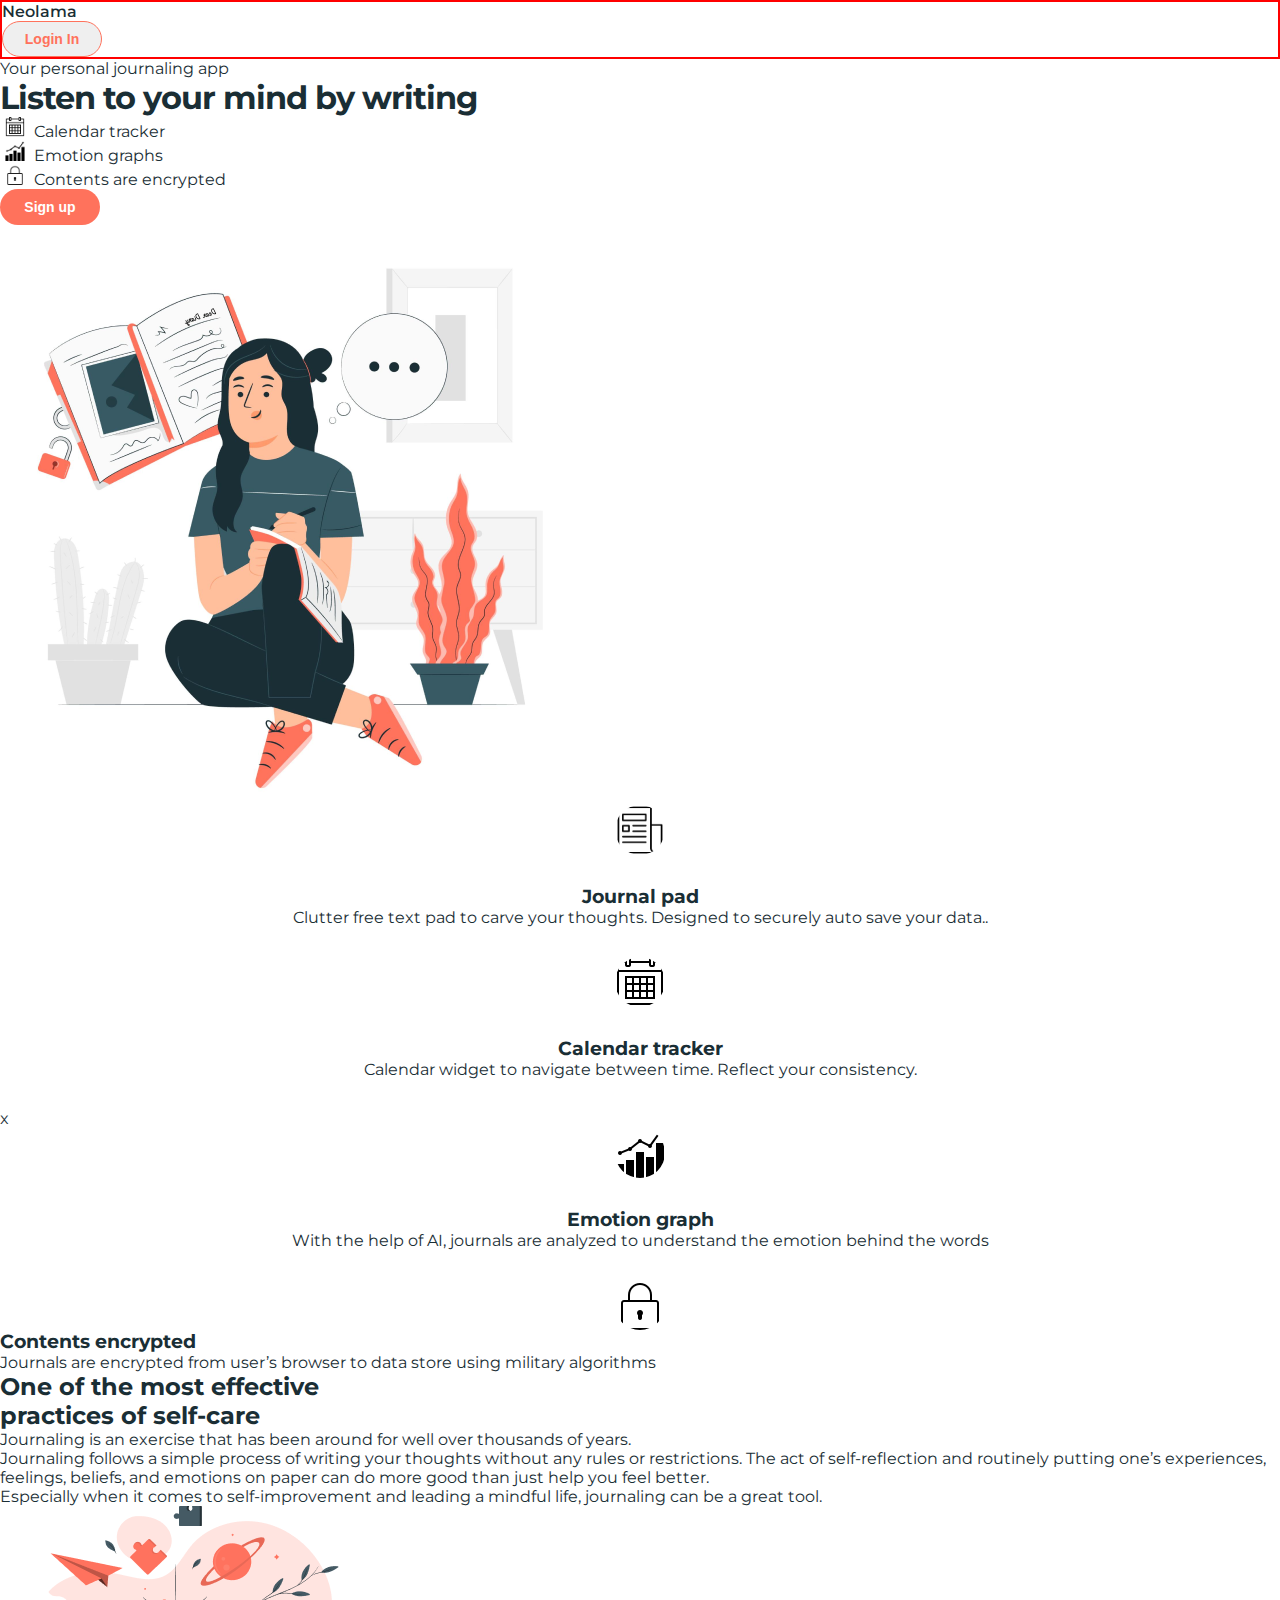
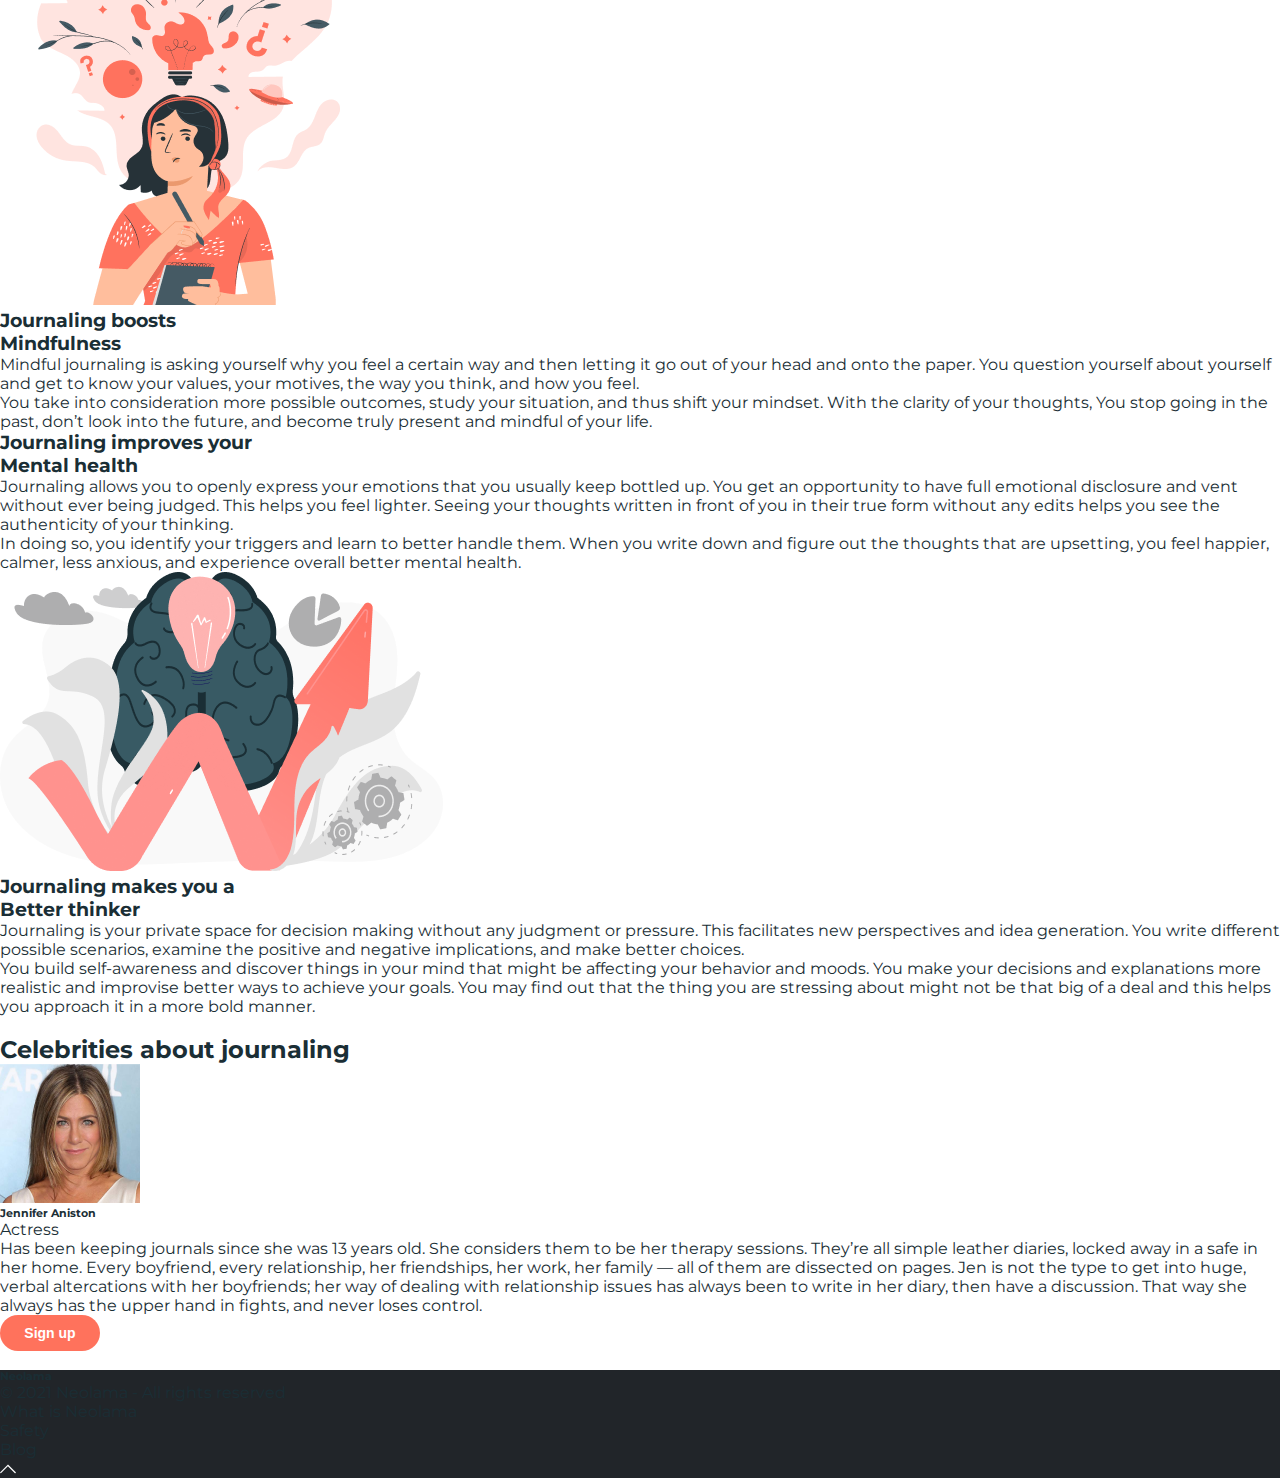
<file: index.html>
<!DOCTYPE html>
<html lang="en">

<head>

  <meta charset="UTF-8">
  <meta http-equiv="X-UA-Compatible" content="IE=edge">
  <meta name="viewport" content="width=device-width, initial-scale=1.0">
  <title>NEOLAMA PROJECT</title>

  <!-- icon cdn  -->
  <link rel="stylesheet" href="https://cdnjs.cloudflare.com/ajax/libs/font-awesome/6.3.0/css/all.min.css"
    integrity="sha512-SzlrxWUlpfuzQ+pcUCosxcglQRNAq/DZjVsC0lE40xsADsfeQoEypE+enwcOiGjk/bSuGGKHEyjSoQ1zVisanQ=="
    crossorigin="anonymous" referrerpolicy="no-referrer" />
  <!-- MOONSERATE -->
  <link rel="preconnect" href="https://fonts.googleapis.com">
  <link rel="preconnect" href="https://fonts.gstatic.com" crossorigin>
  <link
    href="https://fonts.googleapis.com/css2?family=Dancing+Script&family=David+Libre&family=Montserrat:wght@400;500&display=swap"
    rel="stylesheet">
  <!-- bootstrap link cdnjs -->

  <link href="https://cdn.jsdelivr.net/npm/bootstrap@5.0.2/dist/css/bootstrap.min.css" rel="stylesheet"
    integrity="sha384-EVSTQN3/azprG1Anm3QDgpJLIm9Nao0Yz1ztcQTwFspd3yD65VohhpuuCOmLASjC" crossorigin="anonymous">
  <!-- js bundle cdn link -->
  <script src="https://cdn.jsdelivr.net/npm/bootstrap@5.0.2/dist/js/bootstrap.bundle.min.js"
    integrity="sha384-MrcW6ZMFYlzcLA8Nl+NtUVF0sA7MsXsP1UyJoMp4YLEuNSfAP+JcXn/tWtIaxVXM"
    crossorigin="anonymous"></script>
  <link rel="stylesheet" href="style.css">
  <!-- DOM file attatch in javasscript -->
  <script src="DOM-main.js"></script>
</head>

<body>
  <!-- Nav bar in bootstrap -->
  <nav class="navbar navbar-expand-lg bg-light" style="border: 2px solid red ">
    <div class="container">
      <a class="navbar-brand" id="navbar2" href="#" style="
      font-weight: 550;">Neolama</a>


      <ul class="navbar-nav">
        <li class="nav-item">
          <button class="loginBtn"><a class="nav-link text-center p-0 m-0 login-btn-link" href="/login.html">Login
              In</a></button>
        </li>
      </ul>

    </div>
  </nav>
  <div class="container">

    <!-- first section -->
    <section class="about my-5" id="about">
      <div class="container ">
        <div class="text-center my-5">
        </div>
        <div class="row">
          <div id="img1" class="col-sm-12 col-md-6 col-lg-6 col-12 py-5">
            <p> Your personal journaling app </p>
            <h1 class="text-uppercase banner-heading " style="display:inline;">Listen to your mind by writing</h1>
            <div class="p-2 ">
              <img class="space-icon" src="icons8-calendar-50.png" alt="">
              Calendar tracker
            </div>
            <div class="p-2">
              <img class="space-icon" src="icons8-combo-chart-50.png" alt="">
              <span> Emotion graphs</span>
            </div>
            <div class="p-2">
              <img class="space-icon" src="icons8-lock-50.png " alt="">
              Contents are encrypted
            </div>

            <button class="loginBtn2"><a class="nav-link text-center pt-1 m-0  login-btn-link loginBtn2"
                href="/signup.html">Sign up</a></button>


          </div>

          <div class="col-sm-12 col-md-6 col-lg-6 col-12 m-auto text-end" data-aos="fade-right" data-aos-offset="200">
            <img src="1.png" class="img-fluid img-thumbnail">
          </div>
        </div>
      </div>
    </section>

    <!-- seconde section cards -->


    <section class="team my-0 p-0 text-center">


      <div class="profile-area">
        <div class="container">
          <div class="row">
            <div class="col-md-3">
              <div class="card">
                <!-- <div class="img1"><img src="icons8-lock-50.png" alt="">
                        </div> -->
                <div class="img2"><img src="pad.png" alt=""></div>
                <div class="main-text">
                  <h3>Journal pad</h3>
                  <p>Clutter free text pad to carve your thoughts. Designed to securely auto save your data..</p>
                </div>

              </div>
            </div>
            <!-- second card  -->
            <div class="col-md-3">
              <div class="card">

                <div class="img2"><img src="icons8-calendar-50.png" alt=""></div>
                <div class="main-text">
                  <h3>Calendar tracker</h3>
                  <p>Calendar widget to navigate between time. Reflect your consistency.</p>
                </div>

              </div>
            </div>
            <!-- third card  -->
            <div class="col-md-3">
              <div class="card">x

                <div class="img2"><img src="icons8-combo-chart-50.png" alt=""></div>
                <div class="main-text">
                  <h3>Emotion graph </h3>
                  <p>With the help of AI, journals are analyzed to understand the emotion behind the words</p>
                </div>

              </div>
            </div>
            <!-- fourth card  -->
            <div class="col-md-3">
              <div class="card">

                <div class="img2"><img src="icons8-lock-50.png" alt=""></div>
                <div class="main-text2">
                  <h3>Contents encrypted</h3>
                  <p>Journals are encrypted from user’s browser to data store using military algorithms</p>
                </div>

              </div>
            </div>
          </div>
        </div>
      </div>

    </section>

    <!-- second section is end cards -->

    <!-- third section  -->
    <section class="about mt-5" id="about">
      <div class="container ">
        <div class="text-center my-5">
        </div>
        <div class="row">
          <div class="col-sm-12 col-md-6 col-lg-6 col-12 " id="text-center">
            <h2>One of the most effective </h2>
            <h2> practices of self-care </h2>
            <p class="py-3">
              Journaling is an exercise that has been around for well over thousands of years.</p>
            <p>
              Journaling follows a simple process of writing your thoughts without any rules or restrictions. The act of
              self-reflection and routinely putting one’s experiences, feelings, beliefs, and emotions on paper can do
              more good than just help you feel better.
            </p>
            <p>
              Especially when it comes to self-improvement and leading a mindful life, journaling can be a great tool.
            </p>

          </div>

          <div class="col-sm-12 col-md-6 col-lg-6 col-12 m-auto text-end " id="image-center">
            <img src="Asset 2 3.png" class="img-fluid img-thumbnail" style="padding: 0;">
          </div>
        </div>
      </div>
    </section>
    <!-- third section is end -->
  </div>
  <!-- fourth section -->
  <section class="about" id="about">
    <div class="container-fluid bg-light">
      <div class="container">


        <div class=" row">
          <div class="col-sm-12 col-md-6 col-lg-6 col-12  p-5" id="text-center">
            <h3>Journaling boosts </h3>
            <h3> Mindfulness </h3>
            <p class="py-2">
              Mindful journaling is asking yourself why you feel a certain way and then letting it go out of your head
              and
              onto the paper. You question yourself about yourself and get to know your values, your motives, the way
              you
              think, and how you feel.
            </p>
            <p>
              You take into consideration more possible outcomes, study your situation, and thus shift your mindset.
              With
              the clarity of your thoughts, You stop going in the past, don’t look into the future, and become truly
              present and mindful of your life.
            </p>
          </div>

          <div class="col-sm-12 col-md-6 col-lg-6 col-12 m-auto text-start  p-5 " id="text-center">
            <h3>Journaling improves your </h3>
            <h3>Mental health </h3>
            <p class="py-2">
              Journaling allows you to openly express your emotions that you usually keep bottled up. You get an
              opportunity to have full emotional disclosure and vent without ever being judged. This helps you feel
              lighter. Seeing your thoughts written in front of you in their true form without any edits helps you see
              the
              authenticity of your thinking.
            </p>
            <p>
              In doing so, you identify your triggers and learn to better handle them. When you write down and figure
              out
              the thoughts that are upsetting, you feel happier, calmer, less anxious, and experience overall better
              mental health.
            </p>
          </div>
        </div>
      </div>
    </div>
  </section>

  <!-- fourth section is end -->


  <!-- fifth section is text-start -->
  <section class="about my-5" id="about">
    <div class="container ">
      <div class="text-center my-5">
      </div>
      <div class="row">
        <div class="col-sm-12 col-md-6 col-lg-6 col-12 m-auto text-start">
          <img src="1 10.png" class="img-fluid img-thumbnail">
        </div>

        <div class="col-sm-12 col-md-6 col-lg-6 col-12 " id="text-center">
          <h3>Journaling makes you a </h3>
          <h3> Better thinker </h3>
          <p>
            Journaling is your private space for decision making without any judgment or pressure. This facilitates
            new
            perspectives and idea generation. You write different possible scenarios, examine the positive and
            negative
            implications, and make better choices.
          </p>
          <p>
            You build self-awareness and discover things in your mind that might be affecting your behavior and moods.
            You make your decisions and explanations more realistic and improvise better ways to achieve your goals.
            You
            may find out that the thing you are stressing about might not be that big of a deal and this helps you
            approach it in a more bold manner.
          </p>
        </div>


      </div>
    </div>
  </section>

  <!-- fifth section is end -->
  <!-- six section is text-start -->
  <br>
  <h2 class="text-center">Celebrities about journaling</h2>
  <section class="about my-5" id="about">
    <div class="container bg-light">
      <div class="text-center my-5">
      </div>
      <div class="row">
        <div class="col-sm-12 col-md-4 col-lg-4 col-12 m-auto text-center mt-2">
          <img src="jennifer-aniston-photo-t 1.png" class="img-fluid rounded-circle  p-2">
          <h6 class="text-center ">Jennifer Aniston</h6>
          <div class="text-center">Actress</div>
        </div>

        <div class="col-sm-12 col-md-8 col-lg-8 col-12 text-start" id="text-center">

          <p class="mt-5 ">
            Has been keeping journals since she was 13 years old. She considers them to be her therapy sessions.
            They’re
            all simple leather diaries, locked away in a safe in her home. Every boyfriend, every relationship, her
            friendships, her work, her family — all of them are dissected on pages. Jen is not the type to get into
            huge, verbal altercations with her boyfriends; her way of dealing with relationship issues has always been
            to write in her diary, then have a discussion. That way she always has the upper hand in fights, and never
            loses control.
          </p>

        </div>


      </div>
    </div>
  </section>
  <div class="text-center mb-3">
    <form action="" id="radius">
      <button class="loginBtn2"><a class="nav-link text-center pt-1 m-0  login-btn-link loginBtn2"
          href="/signup.html">Sign up</a></button>
    </form>
  </div>
  <!-- six section is end  -->
  <!-- footer is start  -->
  <br>
  <footer class="w-100 py-4 flex-shrink-0">
    <div class="container py-3">
      <div class="row gy-4 gx-5  " id="text-center">
        <div class="col-lg-4 col-md-3 text-center py-2 ">
          <h6 class="h1 text-white">Neolama</h6>
          <p class="small text-muted text-end" id="text-center">© 2021 Neolama - All rights reserved </p>

        </div>

        <div class="col-lg-2 col-md-2 py-4">
          <h7 class="text-white mb-3">What is Neolama

          </h7>

        </div>
        <div class="col-lg-1 col-md-2 py-4">
          <h7 class="text-white mb-3">Safety</h7>

        </div>
        <div class="col-lg-1 col-md-2 py-4">
          <h7 class="text-white mb-3">Blog</h7>

        </div>
        <div class="col-lg-3 col-md-3 text-end py-4" id="text-center">
          <img src="icon.png" alt="">


        </div>
      </div>
    </div>
  </footer>
  <!-- footer is end  -->
  <script src="https://cdn.jsdelivr.net/npm/@popperjs/core@2.9.2/dist/umd/popper.min.js"
    integrity="sha384-IQsoLXl5PILFhosVNubq5LC7Qb9DXgDA9i+tQ8Zj3iwWAwPtgFTxbJ8NT4GN1R8p"
    crossorigin="anonymous"></script>
  <script src="https://cdn.jsdelivr.net/npm/bootstrap@5.0.2/dist/js/bootstrap.min.js"
    integrity="sha384-cVKIPhGWiC2Al4u+LWgxfKTRIcfu0JTxR+EQDz/bgldoEyl4H0zUF0QKbrJ0EcQF"
    crossorigin="anonymous"></script>
    <script src="DOM-main.js"></script>

</body>

</html>
</file>
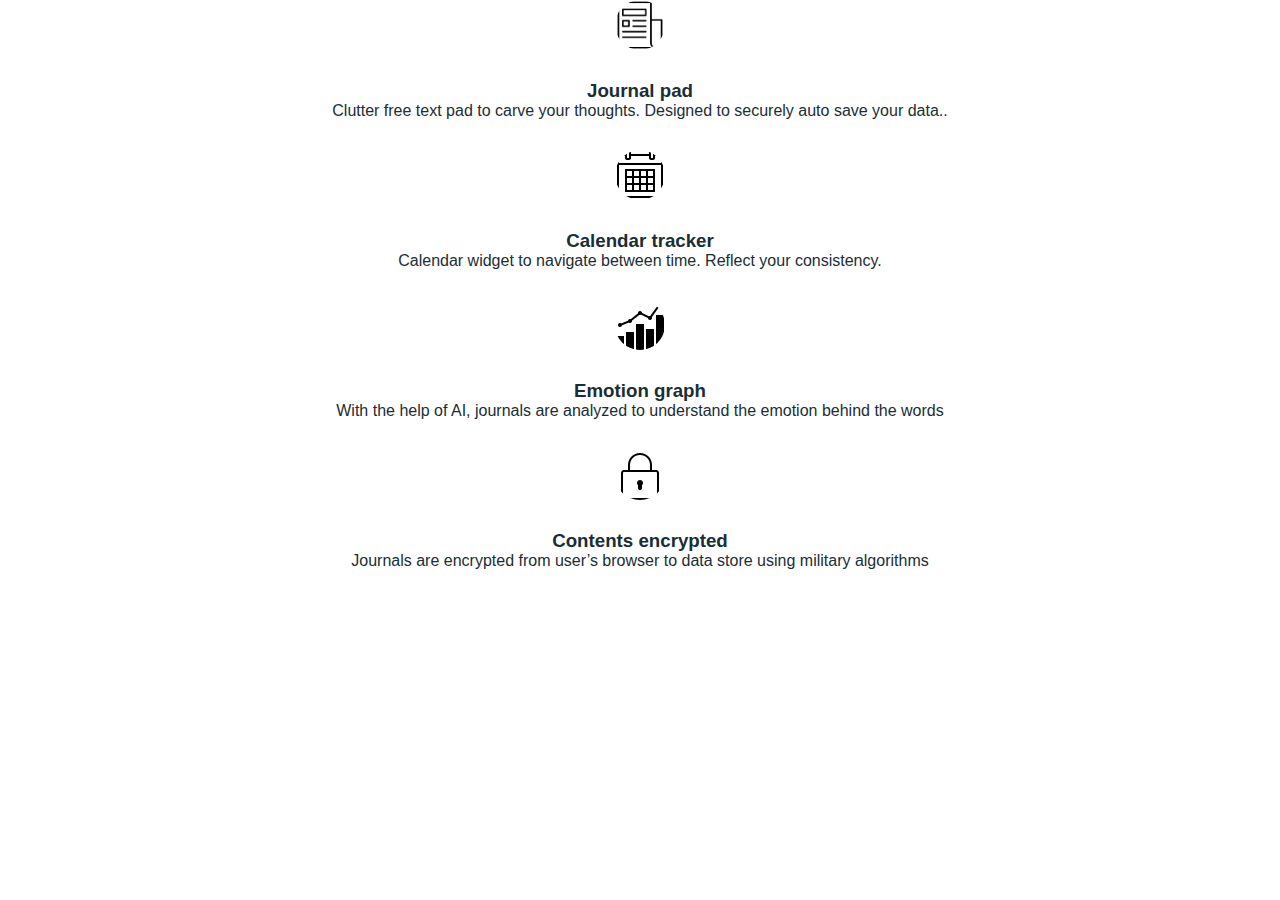
<file: card.html>
<!DOCTYPE html>
<html lang="en">
<head>
    <meta charset="UTF-8">
    <meta http-equiv="X-UA-Compatible" content="IE=edge">
    <meta name="viewport" content="width=device-width, initial-scale=1.0">
    <title>Document</title>
    
    <!-- icon cdn  -->
    <link rel="stylesheet" href="https://cdnjs.cloudflare.com/ajax/libs/font-awesome/6.3.0/css/all.min.css" integrity="sha512-SzlrxWUlpfuzQ+pcUCosxcglQRNAq/DZjVsC0lE40xsADsfeQoEypE+enwcOiGjk/bSuGGKHEyjSoQ1zVisanQ==" crossorigin="anonymous" referrerpolicy="no-referrer" />

<!-- bootstrap link cdnjs -->

    <link href="https://cdn.jsdelivr.net/npm/bootstrap@5.0.2/dist/css/bootstrap.min.css" rel="stylesheet" integrity="sha384-EVSTQN3/azprG1Anm3QDgpJLIm9Nao0Yz1ztcQTwFspd3yD65VohhpuuCOmLASjC" crossorigin="anonymous">
    <!-- js bundle cdn link -->
    <script src="https://cdn.jsdelivr.net/npm/bootstrap@5.0.2/dist/js/bootstrap.bundle.min.js" integrity="sha384-MrcW6ZMFYlzcLA8Nl+NtUVF0sA7MsXsP1UyJoMp4YLEuNSfAP+JcXn/tWtIaxVXM" crossorigin="anonymous"></script>
    <link rel="stylesheet" href="style.css">
</head>
<body>
    <div class="profile-area">
        <div class="container">
            <div class="row">
                <div class="col-md-3">
                    <div class="card">
                        <!-- <div class="img1"><img src="icons8-lock-50.png" alt="">
                        </div> -->
                        <div class="img2"><img src="pad.png" alt=""></div>
                        <div class="main-text">
                            <h3>Journal pad</h3>
                            <p>Clutter free text pad to carve your thoughts. Designed to securely auto save your data..</p>
                        </div>
                        
                    </div> 
                </div>
                <!-- second card  -->
                <div class="col-md-3">
                    <div class="card">
                       
                        <div class="img2"><img src="icons8-calendar-50.png" alt=""></div>
                        <div class="main-text">
                            <h3>Calendar tracker</h3>
                            <p>Calendar widget to navigate between time. Reflect your consistency.</p>
                        </div>
                        
                    </div> 
                </div>
                <!-- third card  -->
                <div class="col-md-3">
                    <div class="card">
                        
                        <div class="img2"><img src="icons8-combo-chart-50.png" alt=""></div>
                        <div class="main-text">
                            <h3>Emotion graph  </h3>
                            <p>With the help of AI, journals are analyzed to understand the emotion behind the words</p>
                        </div>
                        
                    </div> 
                </div>
                <!-- fourth card  -->
                <div class="col-md-3">
                    <div class="card">
                        
                        <div class="img2"><img src="icons8-lock-50.png" alt=""></div>
                        <div class="main-text">
                        <h3>Contents encrypted</h3>   
                            <p>Journals are encrypted from user’s browser to data store using military algorithms</p>
                        </div>
                        
                    </div> 
                </div>
            </div>
        </div>
    </div>


    <script src="https://cdn.jsdelivr.net/npm/bootstrap@5.0.2/dist/js/bootstrap.min.js" integrity="sha384-cVKIPhGWiC2Al4u+LWgxfKTRIcfu0JTxR+EQDz/bgldoEyl4H0zUF0QKbrJ0EcQF" crossorigin="anonymous"></script>
</body>
</html>
</file>
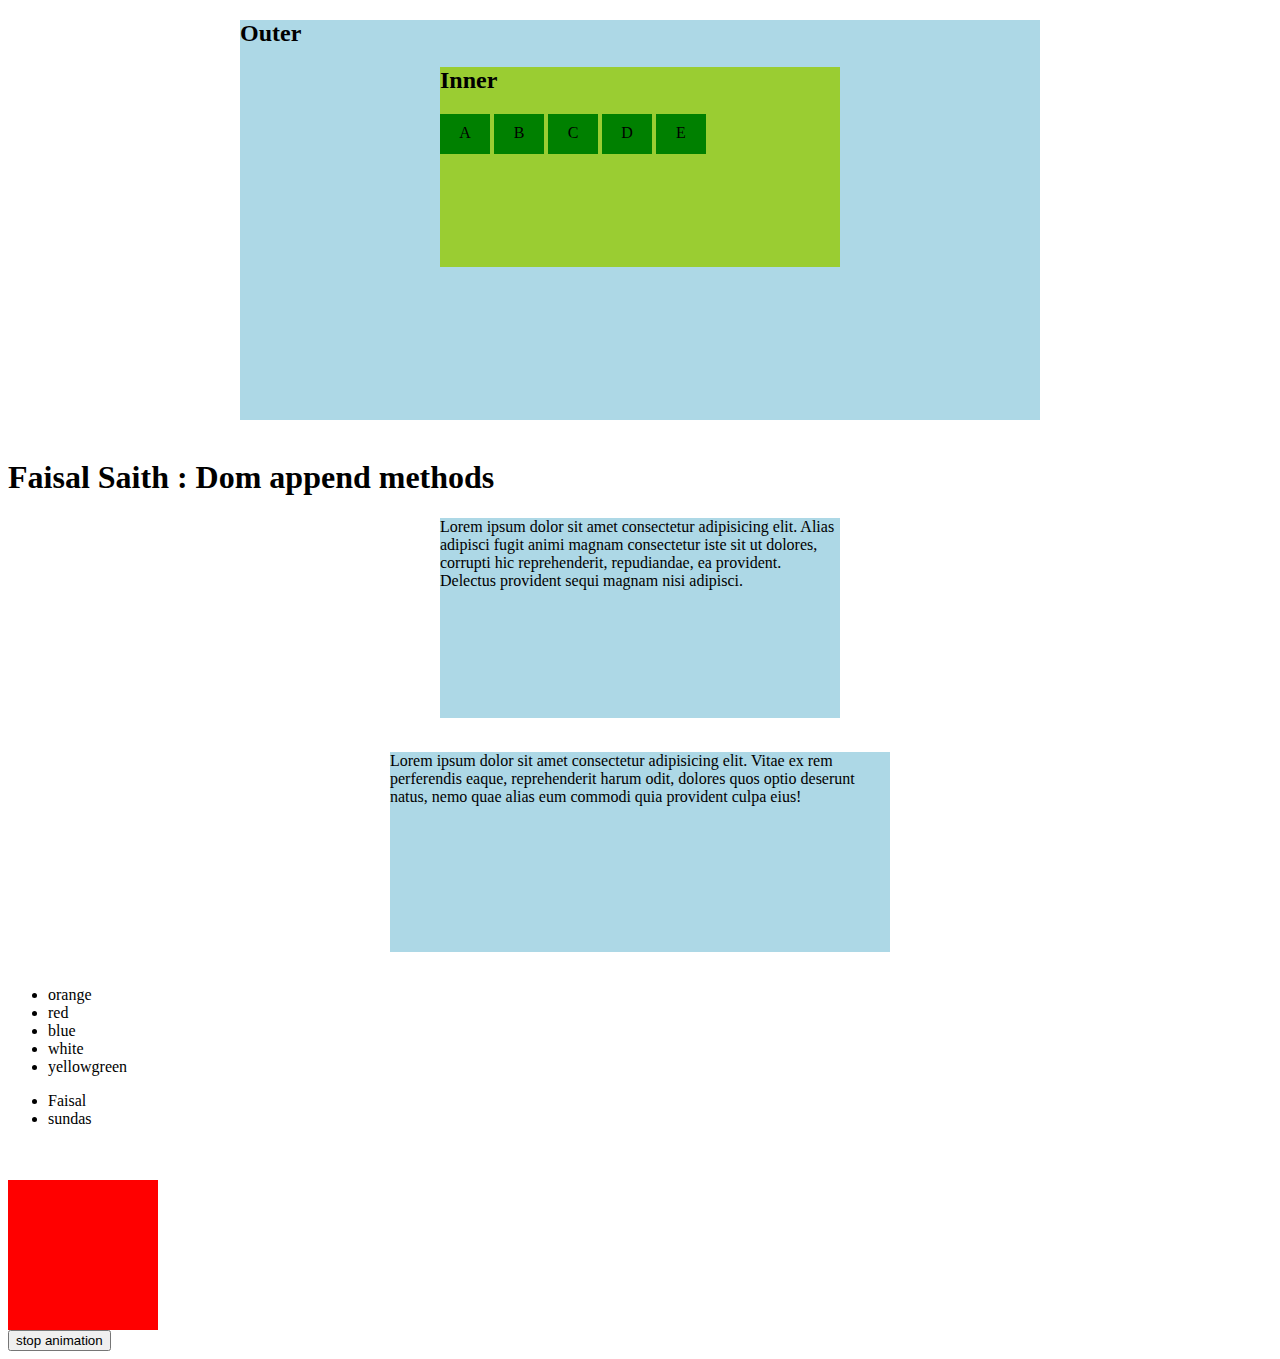
<file: domjavascript.html>
<!DOCTYPE html>
<html id="main">

<head>
    <meta charset="UTF-8">
    <meta http-equiv="X-UA-Compatible" content="IE=edge">
    <meta name="viewport" content="width=device-width, initial-scale=1.0">
    <title>Document Object Madule </title>
    <link rel="stylesheet" href="">
    <style>
        .outer {
            height: 400px;
            width: 800px;
            background: lightblue;
            margin-left: auto;
            margin-right: auto;
        }

        #inner {
            height: 200px;
            width: 400px;
            background: yellowgreen;
            margin-left: auto;
            margin-right: auto;
        }

        #inner div {
            height: 30px;
            width: 50px;
            background: green;
            display: inline-grid;
            text-align: center;
            padding-top: 10px;
        }

        #test-sub {
            height: 200px;
            width: 400px;
            background: lightblue;
            margin-left: auto;
            margin-right: auto;
        }

        #adjecent {
            height: 200px;
            width: 500px;
            background: lightblue;
            margin-left: auto;
            margin-right: auto;
        }


        #text{
            width: 150px;
            height: 150px;
            background-color: red;
        }
    </style>
</head>

<body>
    <div class="outer">
        <h2>Outer</h2>
        <div id="inner">
            <h2>Inner</h2>
            <div>A</div>
            <div>B</div>
            <div id="child-C">C</div>
            <div>D</div>
            <div>E</div>
        </div>
    </div>

    <br>
    <h1>Faisal Saith : Dom append methods</h1>
    <div id="test-sub">
        <p>Lorem ipsum dolor sit amet consectetur adipisicing elit. Alias adipisci fugit animi magnam consectetur iste
            sit ut dolores, corrupti hic reprehenderit, repudiandae, ea provident. Delectus provident sequi magnam nisi
            adipisci.</p>
    </div>

    <br>

    <div id="adjecent">
        <p>Lorem ipsum dolor sit amet consectetur adipisicing elit. Vitae ex rem perferendis eaque, reprehenderit harum
            odit, dolores quos optio deserunt natus, nemo quae alias eum commodi quia provident culpa eius!</p>
    </div>
    <br>
    <div id="list1">
        <ul>
            <li>orange</li>
            <li>red</li>
            <li>blue</li>
            <li>white</li>
            <li>yellowgreen</li>
        </ul>
    </div>
    <div id="list2">
        <ul>
            <li>Faisal</li>
            <li>sundas</li>
        </ul>
    </div>
    <br>
    <div id="contains" class="container">
        <!-- <h2>Contains Method in javascript</h2>
            <p>Lorem ipsum dolor sit, amet consectetur adipisicing elit. Praesentium nostrum quae harum quo ut deserunt repellendus magni vero sed rem dolorem nulla nemo id sunt at, similique libero. Saepe, tempora!</p>
            
            <p id="abc">Lorem ipsum dolor, sit amet consectetur adipisicing elit. Officia, tempore. Dolor aut ipsam, voluptates delectus saepe eos porro facilis? Ullam veritatis, laudantium quod explicabo repellendus nam porro consequuntur inventore velit!</p> -->
    </div>
    <br>

    <!-- setTimeout & clearTimeout -->
        <div id="text"></div>
    <button onclick="stopAnimation()">stop animation</button>
    <script src="DOM-main.js"></script>
</body>

</html>
</file>
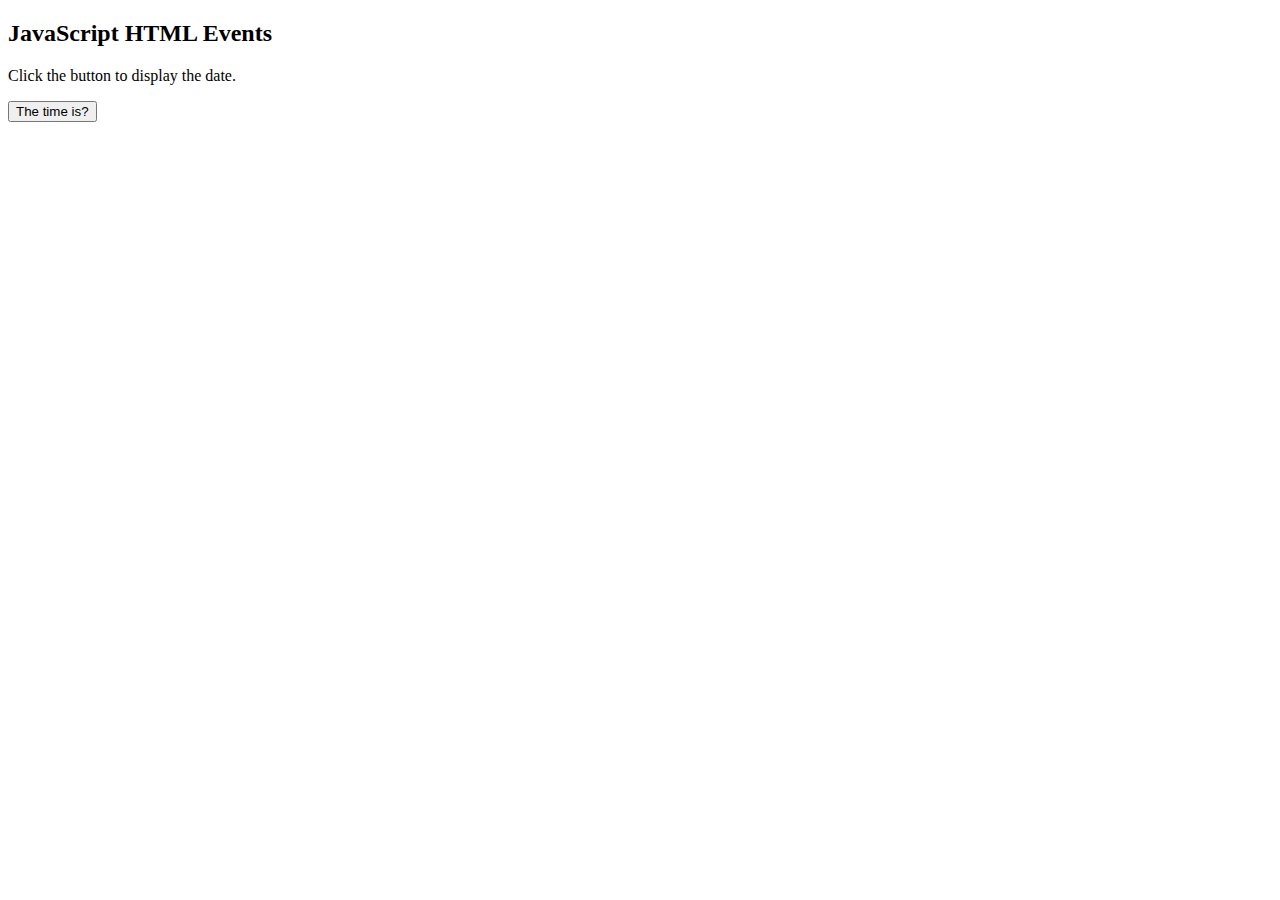
<file: event.html>
<!DOCTYPE html>
<html>
<body>

<h2>JavaScript HTML Events</h2>
<p>Click the button to display the date.</p>

<button onclick="displayDate()">The time is?</button>

<script>
function displayDate() {
  document.getElementById("demo").innerHTML = Date();
}

/*
document.addEventListener("click", myFunction);

function myFunction() {
  document.getElementById("demo").innerHTML = "Hello World";
}
*/
</script>

<p id="demo"></p>

</body>
</html>
</file>
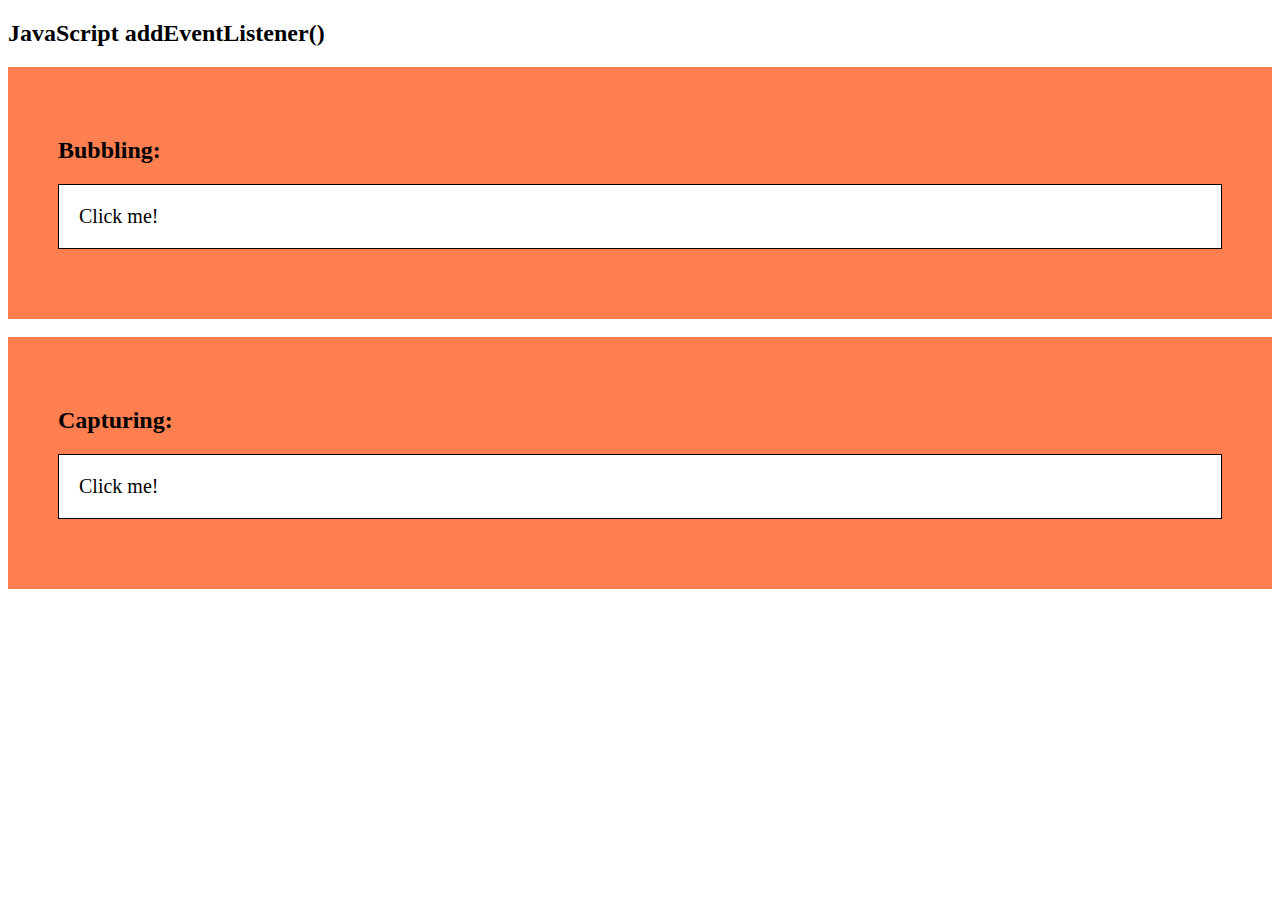
<file: eventagain.html>
<!DOCTYPE html>
<html>
<head>
<style>
#myDiv1, #myDiv2 {
  background-color: coral;
  padding: 50px;
}

#myP1, #myP2 {
  background-color: white; 
  font-size: 20px;
  border: 1px solid;
  padding: 20px;
}
</style>
<meta content="text/html; charset=utf-8" http-equiv="Content-Type">
</head>
<body>

<h2>JavaScript addEventListener()</h2>

<div id="myDiv1">
  <h2>Bubbling:</h2>
  <p id="myP1">Click me!</p>
</div><br>

<div id="myDiv2">
  <h2>Capturing:</h2>
  <p id="myP2">Click me!</p>
</div>

<script>
document.getElementById("myP1").addEventListener("click", function() {
  alert("You clicked the white element!");
}, false);

document.getElementById("myDiv1").addEventListener("click", function() {
  alert("You clicked the orange element!");
}, false);

document.getElementById("myP2").addEventListener("click", function() {
  alert("You clicked the white element!");
}, true);

document.getElementById("myDiv2").addEventListener("click", function() {
  alert("You clicked the orange element!");
}, true);
</script>

</body>
</html>
</file>
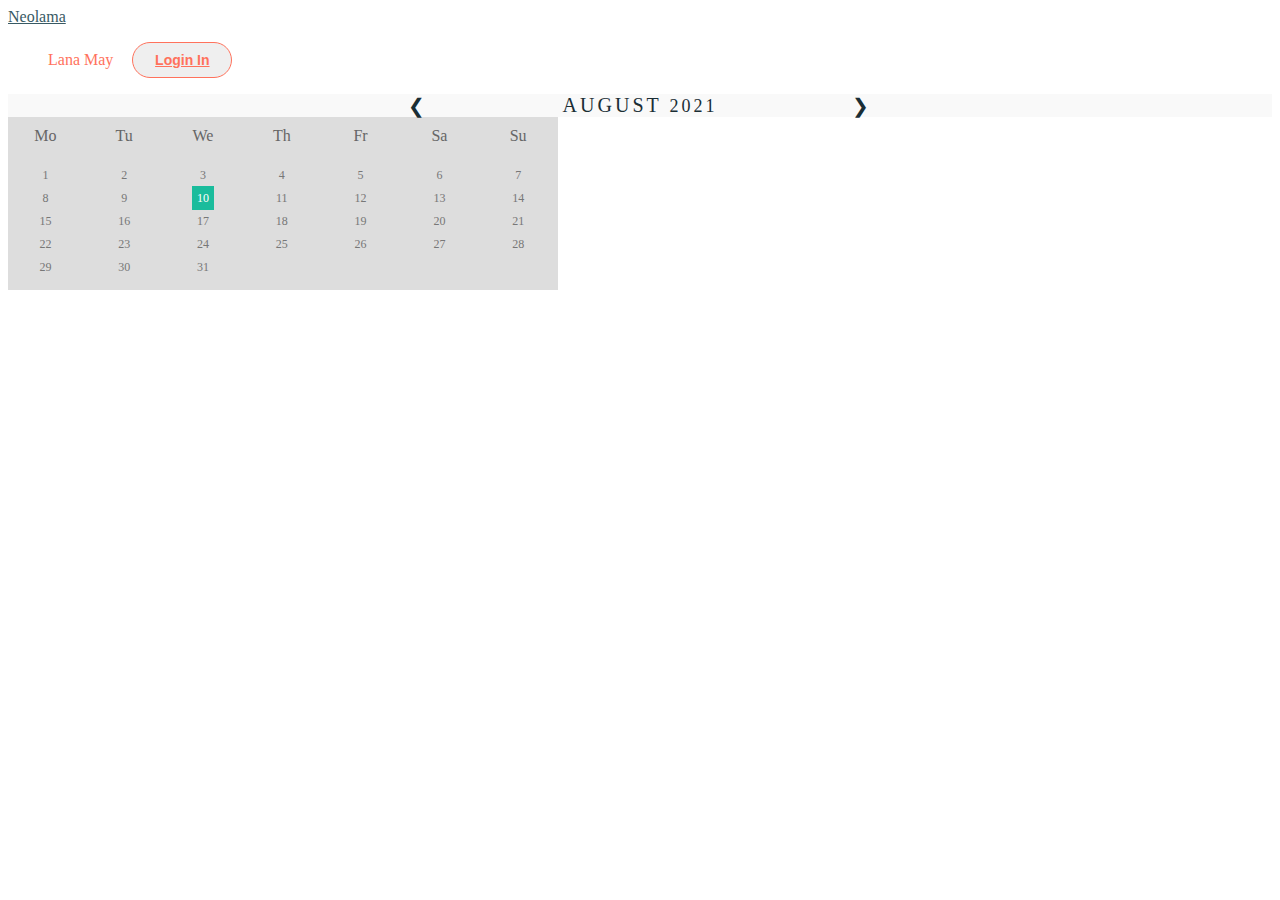
<file: fame2.html>
<!DOCTYPE html>
<html lang="en">

<head>

  <meta charset="UTF-8">
  <meta http-equiv="X-UA-Compatible" content="IE=edge">
  <meta name="viewport" content="width=device-width, initial-scale=1.0">
  <title>NEOLAMA PROJECT</title>

  <!-- icon cdn  -->
  <link rel="stylesheet" href="https://cdnjs.cloudflare.com/ajax/libs/font-awesome/6.3.0/css/all.min.css"
    integrity="sha512-SzlrxWUlpfuzQ+pcUCosxcglQRNAq/DZjVsC0lE40xsADsfeQoEypE+enwcOiGjk/bSuGGKHEyjSoQ1zVisanQ=="
    crossorigin="anonymous" referrerpolicy="no-referrer" />

  <!-- bootstrap link cdnjs -->

  <link href="https://cdn.jsdelivr.net/npm/bootstrap@5.0.2/dist/css/bootstrap.min.css" rel="stylesheet"
    integrity="sha384-EVSTQN3/azprG1Anm3QDgpJLIm9Nao0Yz1ztcQTwFspd3yD65VohhpuuCOmLASjC" crossorigin="anonymous">
  <!-- js bundle cdn link -->
  <script src="https://cdn.jsdelivr.net/npm/bootstrap@5.0.2/dist/js/bootstrap.bundle.min.js"
    integrity="sha384-MrcW6ZMFYlzcLA8Nl+NtUVF0sA7MsXsP1UyJoMp4YLEuNSfAP+JcXn/tWtIaxVXM"
    crossorigin="anonymous"></script>
 
  <style>
    
    .loginBtn {
  background-color: none;
  border: 1.5px solid #FF725C;
  border-radius: 100px;
  width: 100px;
  height: 36px;
}

.login-btn-link {
  color: #FF725C;
  font-weight: 600;
  font-size: 14px;
}

    * {box-sizing: border-box;}
    ul {list-style-type: none;}
    body {font-family: , sans-serif;}
    
    .month {
      padding: 0px 400px;
      width: 100%;
      text-align: center;
      background: #F9F9F9;

    }
    
    .month ul {
      margin: 0;
      padding: 0;
    }
    
    .month ul li {
      color: white;
      font-size: 20px;
      text-transform: uppercase;
      letter-spacing: 3px;
      color: #1A2E35;
    }
    
    .month .prev {
      float: left;
      padding-top: 0px;
      color: #1A2E35;

    }
    
    .month .next {
      float: right;
      padding-top: 0px;
      color: #1A2E35;
    }
    
    .weekdays {
      margin: 0;
      padding: 10px 0;
      background-color: #ddd;
      WIDTH: 550px;
    }
    
    .weekdays li {
      display: inline-block;
      width: 13.6%;
      color: #666;
      text-align: center;
    }
    
    .days {
      padding: 10px 0;
      margin: 0;
      background-color: #ddd;
      width: 550px;
    }
    
    .days li {
      list-style-type: none;
      display: inline-block;
      width: 13.6%;
      text-align: center;
      margin-bottom: 5px;
      font-size:12px;
      color: #777;
    }
    
    .days li .active {
      padding: 5px;
      background: #1abc9c;
      color: white !important
    }
    
    /* Add media queries for smaller screens */
    @media screen and (max-width:720px) {
      .weekdays li, .days li {width: 13.1%;}
    }
    
    @media screen and (max-width: 420px) {
      .weekdays li, .days li {width: 12.5%;}
      .days li .active {padding: 2px;}
    }
    
    @media screen and (max-width: 290px) {
      .weekdays li, .days li {width: 12.2%;}
    }
    </style>




<body>
  <!-- Nav bar in bootstrap -->
  <nav class="navbar navbar-expand-lg bg-light">
    <div class="container">
      <a class="navbar-brand" href="#" style="color: #385A64;">Neolama</a>


      <ul class="navbar-nav">
        <li class="nav-item">
          <span style="margin-right: 15px; color: #FF725C;">Lana May</span>
          <button class="loginBtn"><a class="nav-link text-center p-0 m-0 login-btn-link" href="/login.html">Login In</a></button>
        </li>
      </ul>

    </div>
  </nav>

  <!-- 1st section is start  -->

  <div class="container">

    <!DOCTYPE html>
    <html>
    <head>
    
    </head>
    <body>
    
   
    
    <div class="month">      
      <ul>
        <li class="prev">&#10094;</li>
        <li class="next">&#10095;</li>
        <li>
          August
          <span style="font-size:18px">2021</span>
        </li>
      </ul>
    </div>
    
    <ul class="weekdays">
      <li>Mo</li>
      <li>Tu</li>
      <li>We</li>
      <li>Th</li>
      <li>Fr</li>
      <li>Sa</li>
      <li>Su</li>
    </ul>
    
    <ul class="days">  
      <li>1</li>
      <li>2</li>
      <li>3</li>
      <li>4</li>
      <li>5</li>
      <li>6</li>
      <li>7</li>
      <li>8</li>
      <li>9</li>
      <li><span class="active">10</span></li>
      <li>11</li>
      <li>12</li>
      <li>13</li>
      <li>14</li>
      <li>15</li>
      <li>16</li>
      <li>17</li>
      <li>18</li>
      <li>19</li>
      <li>20</li>
      <li>21</li>
      <li>22</li>
      <li>23</li>
      <li>24</li>
      <li>25</li>
      <li>26</li>
      <li>27</li>
      <li>28</li>
      <li>29</li>
      <li>30</li>
      <li>31</li>
    </ul>
    
    </body>
    </html>
    
  </div>


  <script src="https://cdn.jsdelivr.net/npm/@popperjs/core@2.9.2/dist/umd/popper.min.js"
  integrity="sha384-IQsoLXl5PILFhosVNubq5LC7Qb9DXgDA9i+tQ8Zj3iwWAwPtgFTxbJ8NT4GN1R8p"
  crossorigin="anonymous"></script>
<script src="https://cdn.jsdelivr.net/npm/bootstrap@5.0.2/dist/js/bootstrap.min.js"
  integrity="sha384-cVKIPhGWiC2Al4u+LWgxfKTRIcfu0JTxR+EQDz/bgldoEyl4H0zUF0QKbrJ0EcQF"
  crossorigin="anonymous"></script>
</body>

</html>
</file>
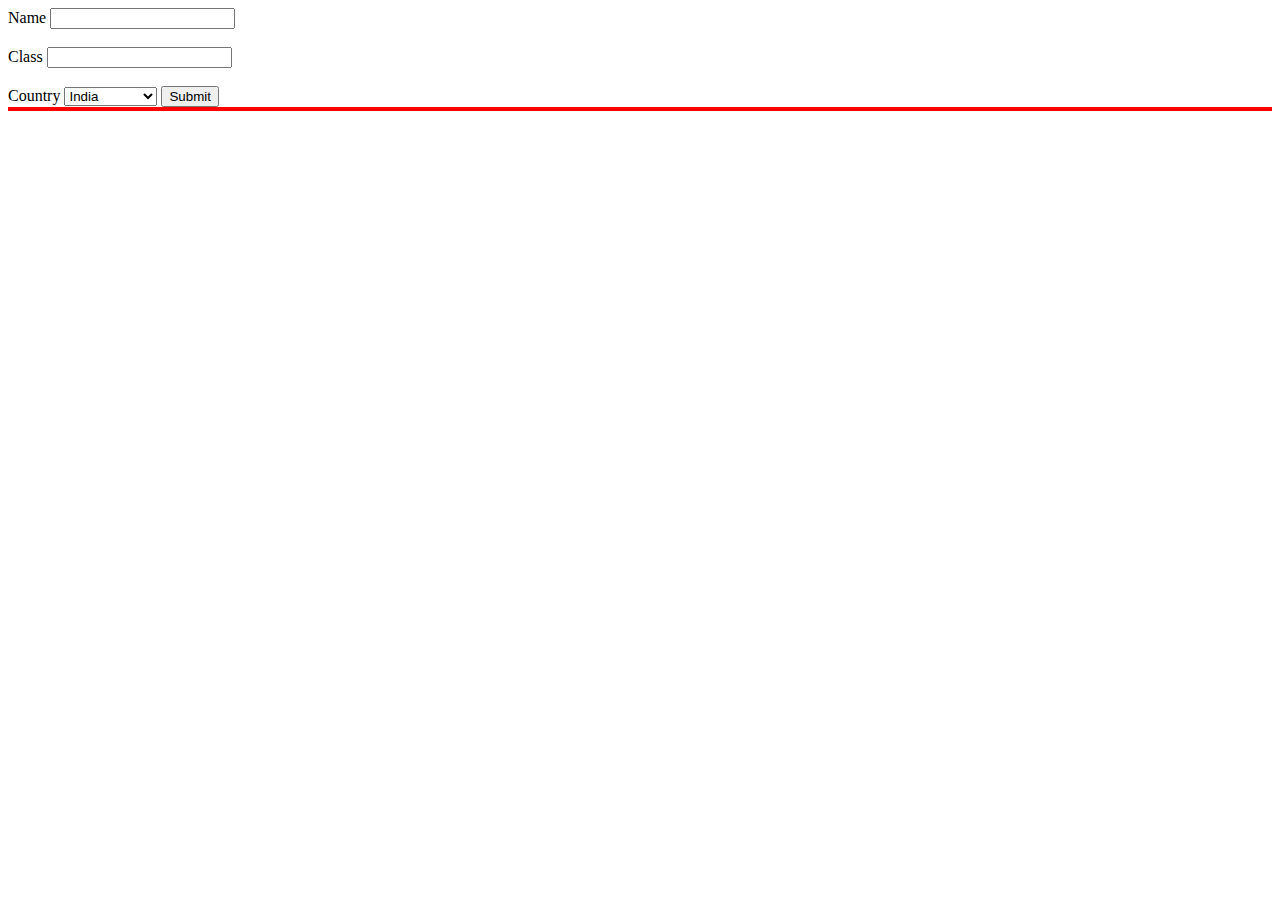
<file: formevent.html>
<!DOCTYPE html>
<html lang="en">
<head>
    <meta charset="UTF-8">
    <meta http-equiv="X-UA-Compatible" content="IE=edge">
    <meta name="viewport" content="width=device-width, initial-scale=1.0">
    <title>Form Event</title>
</head>
<body>
    <form action="" onsubmit="sumitFunction()">
        <label for="">Name</label> <input type="text" id="fname" onfocus="onFucous(this)" onblur="onblurfunction(this)"
        
        /*oninput="oninputFunction(this)" */ onchange="onChangeFunction(this)" oninvalid="alert('please fill the complete form')" required ><br><br>
        <label for="">Class</label> <input type="text" id=""  onfocus="onFucous(this)"  onblur="onblurfunction(this)" oninput="oninputFunction(this)" onselect="selectFunction()"><br><br>
        <label for="">Country</label>
        <select name="" id="" onfocus="onFucous(this)" onblur="onblurfunction(this)" onchange="onChangeFunction(this)">      
            <option value="India">India</option>
            <option value="Pakistan">Pakistan</option>
            <option value="Bangladesh">Bangladesh</option>
            <option value="SriLanka">SriLanka</option>
            <option value="Nepal">Nepal</option>

        </select>
        <input type="submit">
    </form>
    <div id="test" style="border: 2px solid red;"></div>
    <script>
       function onFucous(element){
        element.style.backgroundColor="lime";
       }
       function onblurfunction(element1){
        element1.style.backgroundColor=""
       }
       function oninputFunction(element){
        var x=element.value;
        document.getElementById("test").innerHTML=x;
       }
       function onChangeFunction(element){
        var x=element.value;
        document.getElementById("test").innerHTML=x;
       }
       function selectFunction(){
        console.log("you selected some text.");
       }
       function sumitFunction(){
        alert("you submited the form")
       }
    </script>
</body>
</html>
</file>
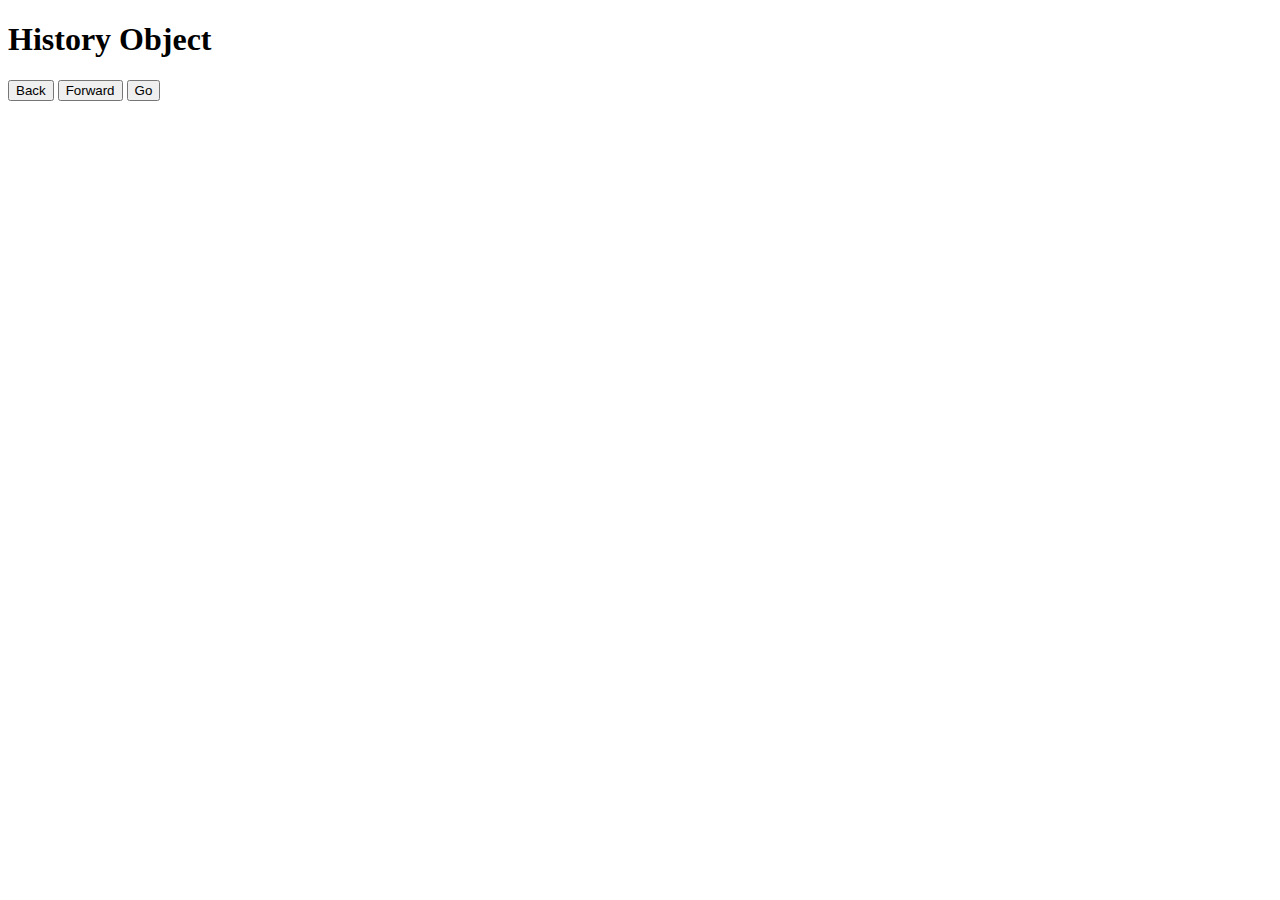
<file: historyobj.html>
<!DOCTYPE html>
<html lang="en">
<head>
    <meta charset="UTF-8">
    <meta http-equiv="X-UA-Compatible" content="IE=edge">
    <meta name="viewport" content="width=device-width, initial-scale=1.0">
    <title>History <Object></Object></title>
</head>
<body>
    <h1>History Object </h1>
    <button onclick="backFunction()">Back</button>
    <button onclick="forwardFunction()">Forward</button>
    <button onclick="goFunction()">Go</button>
<script>
    function backFunction(){
    history.back();
    }
    function forwardFunction(){
    history.forward();
    }
    // function goFunction(){
    // history.go();
    // }
    // agr go(1) to agy forward jaye ga agr go(-1) to backword kitna jaye ga 
</script>
</body>
</html>
</file>
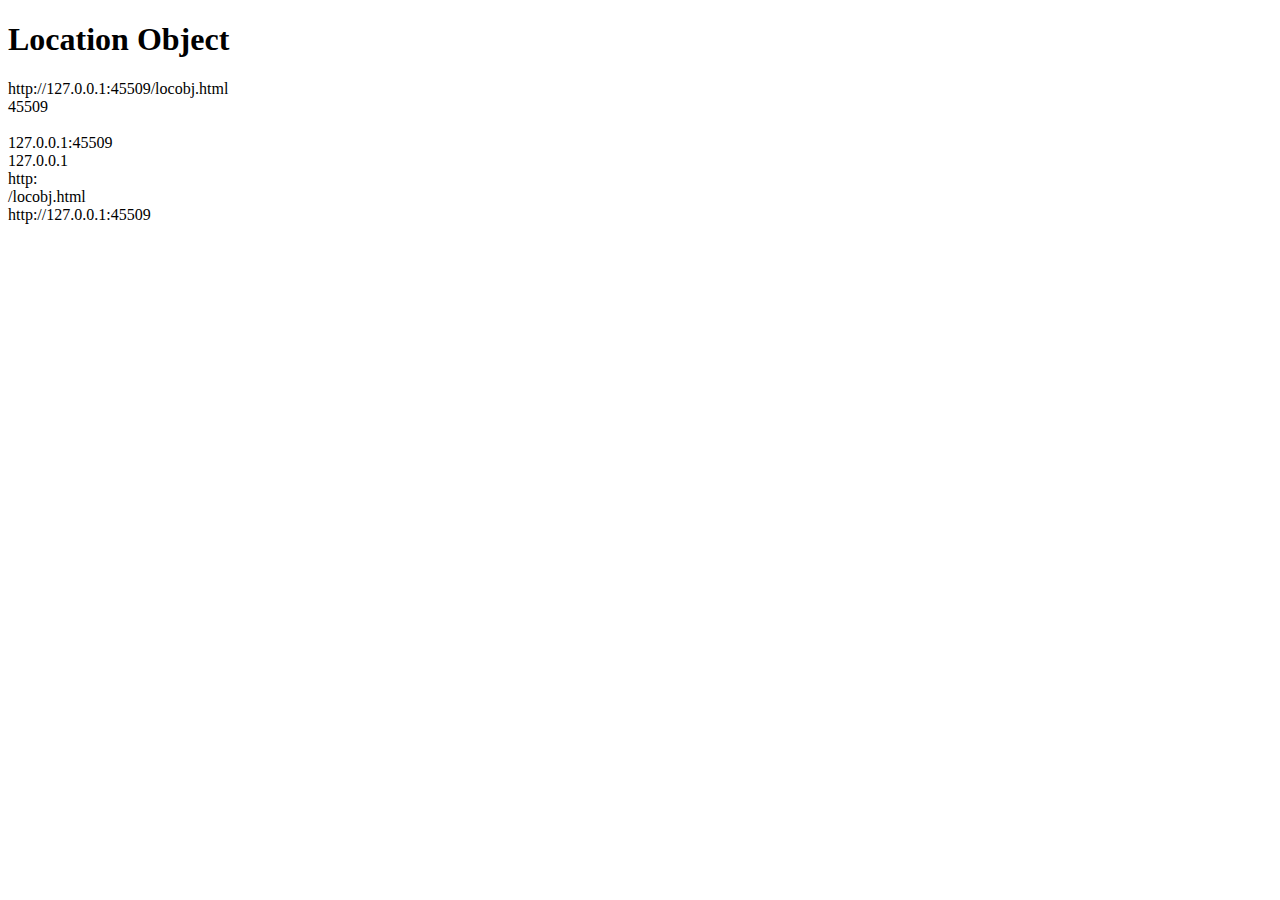
<file: locobj.html>
<!DOCTYPE html>
<html lang="en">
<head>
    <meta charset="UTF-8">
    <meta http-equiv="X-UA-Compatible" content="IE=edge">
    <meta name="viewport" content="width=device-width, initial-scale=1.0">
    <title>Location Object</title>
</head>
<body>
    <h1>Location Object </h1>
    <SCRipt>
        document.write(location.href + "<br>" );
        document.write(location.port + "<br>");
        document.write(location.hash + "<br>");
        document.write(location.host+ "<br>");
        document.write(location.hostname + "<br>");
        document.write(location.protocol + "<br>");
        document.write(location.pathname + "<br>");
        document.write(location.origin + "<br>");
    </SCRipt>
</body>
</html>
</file>
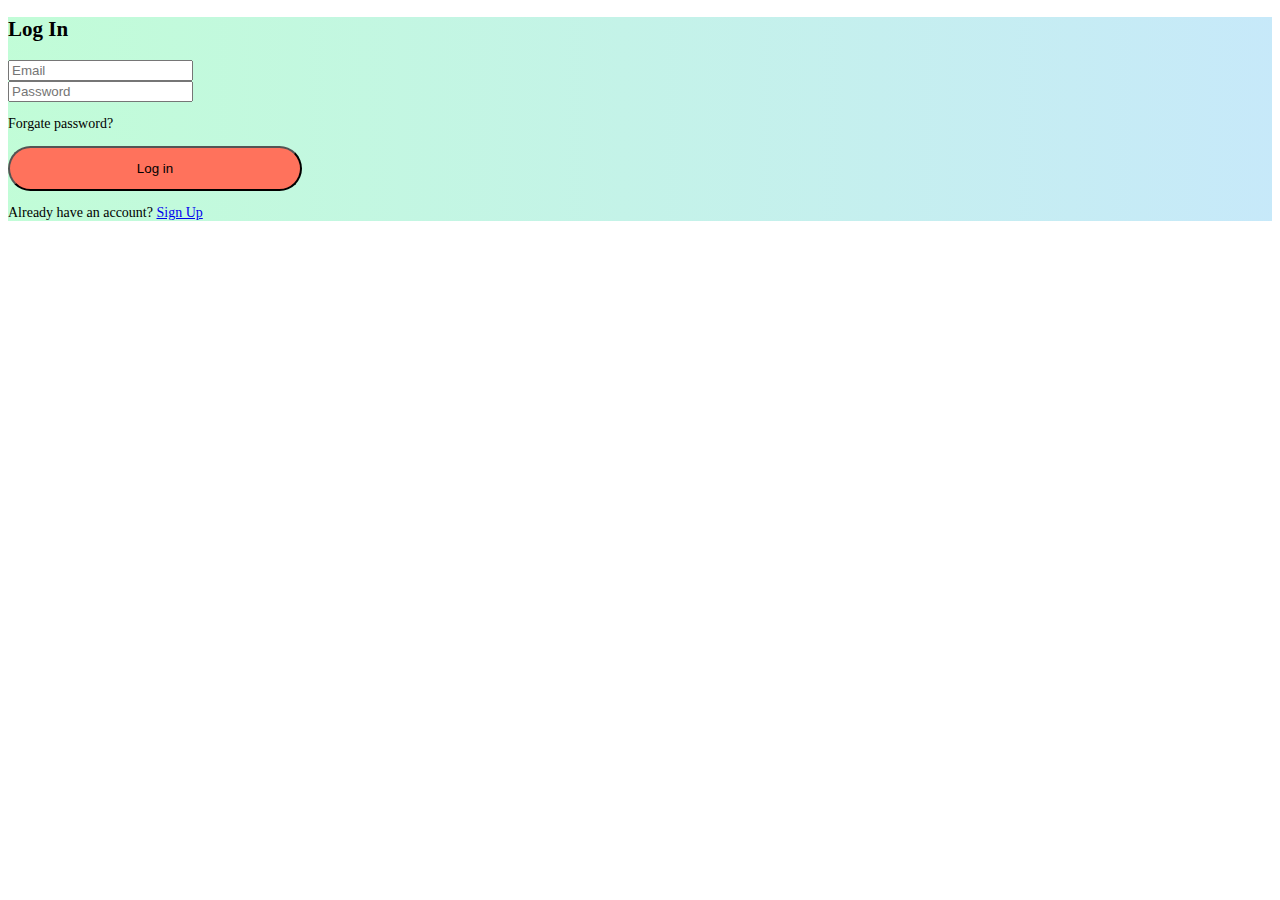
<file: login.html>
<!DOCTYPE html>
<html lang="en">

<head>
    <meta charset="UTF-8">
    <meta http-equiv="X-UA-Compatible" content="IE=edge">
    <meta name="viewport" content="width=device-width, initial-scale=1.0">
    <title>Log in form in bootstrap</title>

    <!-- icon cdn  -->
    <link rel="stylesheet" href="https://cdnjs.cloudflare.com/ajax/libs/font-awesome/6.3.0/css/all.min.css"
        integrity="sha512-SzlrxWUlpfuzQ+pcUCosxcglQRNAq/DZjVsC0lE40xsADsfeQoEypE+enwcOiGjk/bSuGGKHEyjSoQ1zVisanQ=="
        crossorigin="anonymous" referrerpolicy="no-referrer" />

    <!-- bootstrap link cdnjs -->

    <link href="https://cdn.jsdelivr.net/npm/bootstrap@5.0.2/dist/css/bootstrap.min.css" rel="stylesheet"
        integrity="sha384-EVSTQN3/azprG1Anm3QDgpJLIm9Nao0Yz1ztcQTwFspd3yD65VohhpuuCOmLASjC" crossorigin="anonymous">
    <!-- js bundle cdn link -->
    <script src="https://cdn.jsdelivr.net/npm/bootstrap@5.0.2/dist/js/bootstrap.bundle.min.js"
        integrity="sha384-MrcW6ZMFYlzcLA8Nl+NtUVF0sA7MsXsP1UyJoMp4YLEuNSfAP+JcXn/tWtIaxVXM"
        crossorigin="anonymous"></script>
    <link rel="stylesheet" href="signup.css">
    <link rel="stylesheet" href="https://cdnjs.cloudflare.com/ajax/libs/font-awesome/6.3.0/css/all.min.css"
        integrity="sha512-SzlrxWUlpfuzQ+pcUCosxcglQRNAq/DZjVsC0lE40xsADsfeQoEypE+enwcOiGjk/bSuGGKHEyjSoQ1zVisanQ=="
        crossorigin="anonymous" referrerpolicy="no-referrer" />
</head>

<body>
    <section>

        <div class="mask d-flex align-items-center h-100 gradient-custom-3">
            <div class="container h-100">
                <div class="row d-flex justify-content-center align-items-center h-100">
                    <div class="col-12 col-md-9 col-lg-7 col-xl-6">
                        <div class="card" style="border-radius: 0px;">
                            <div class="card-body p-5">
                                <h2 class="text-uppercase text-left mb-5">Log In</h2>

                                <form>


                                    <div class="form-outline mb-4">
                                        <input type="email" id="form3Example3cg" class="form-control form-control-lg"
                                            placeholder="Email" />

                                    </div>

                                    <div class="form-outline mb-4">
                                        <input type="password" id="form3Example4cg" class="form-control form-control-lg"
                                            placeholder="Password" />

                                    </div>
                                    <p class="text-end text-muted mt-1 mb-3">Forgate password?
                                        <a href="#!" class="fw-bold text-body ">
                                        </a>
                                    </p>
                                    <div class="d-flex justify-content-center" id="button1">
                                        <button type="button"
                                            class="btn btn-success btn-block btn-lg gradient-custom-4 text-body-white">Log
                                            in</button>
                                    </div>

                                    <p class="text-center text-muted mt-5 mb-0"> Already have an account?
                                        <a href="#!" class="fw-bold text-body ">Sign Up
                                        </a>
                                    </p>

                                </form>

                            </div>
                        </div>
                    </div>
                </div>
            </div>
        </div>
    </section>



    <script src="https://cdn.jsdelivr.net/npm/bootstrap@5.0.2/dist/js/bootstrap.min.js"
        integrity="sha384-cVKIPhGWiC2Al4u+LWgxfKTRIcfu0JTxR+EQDz/bgldoEyl4H0zUF0QKbrJ0EcQF"
        crossorigin="anonymous"></script>
</body>

</html>
</file>
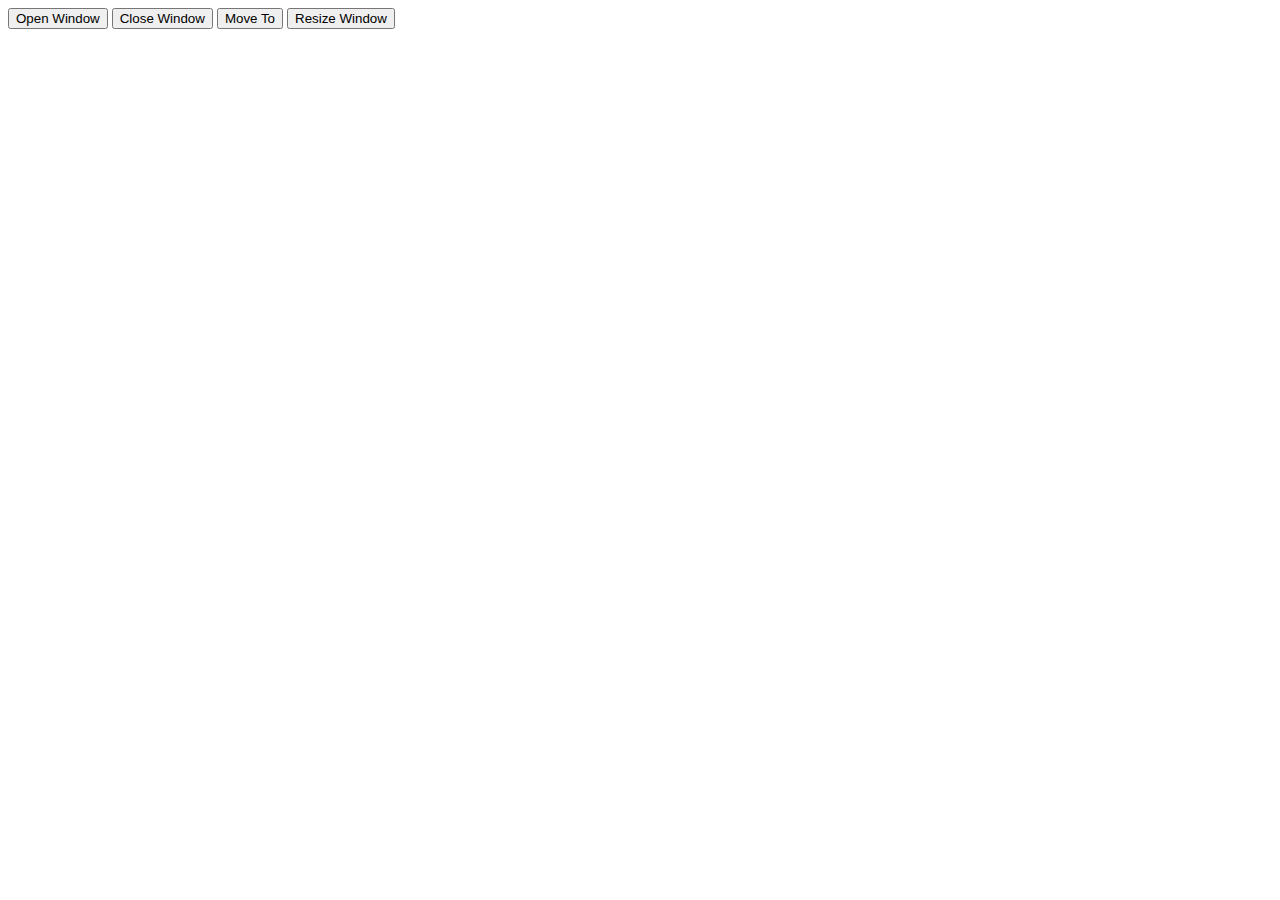
<file: openwindow.html>
<!DOCTYPE html>
<html lang="en">
<head>
    <meta charset="UTF-8">
    <meta http-equiv="X-UA-Compatible" content="IE=edge">
    <meta name="viewport" content="width=device-width, initial-scale=1.0">
    <title>Open Window</title>
</head>
<body>
    <button onclick="openwindow()"> Open Window</button>
    <button onclick="closewindow()"> Close Window</button>
    <button onclick="movwindow() ">Move To </button>
    <button onclick="resizeWindow()">Resize Window</button>
    <script>
        var myWindow;
        function openwindow(){
            // myWindow = window.open("https://www.w3schools.com/default.asp" , "faisal" ,"width=500px,height=200px,left=100px, top=200px");
            myWindow = window.open("" , "faisal" ,"width=500px,height=200px");
            myWindow.document.write("<p>Faisal kya hall hai </p>")
        }
        function closewindow(){
            myWindow.close();
        }
        function movwindow(){
            myWindow.moveTo(100,100);
        }
        function resizeWindow(){
            myWindow.resizeTo(1000,900);
        }
    </script>
</body>
</html>
</file>
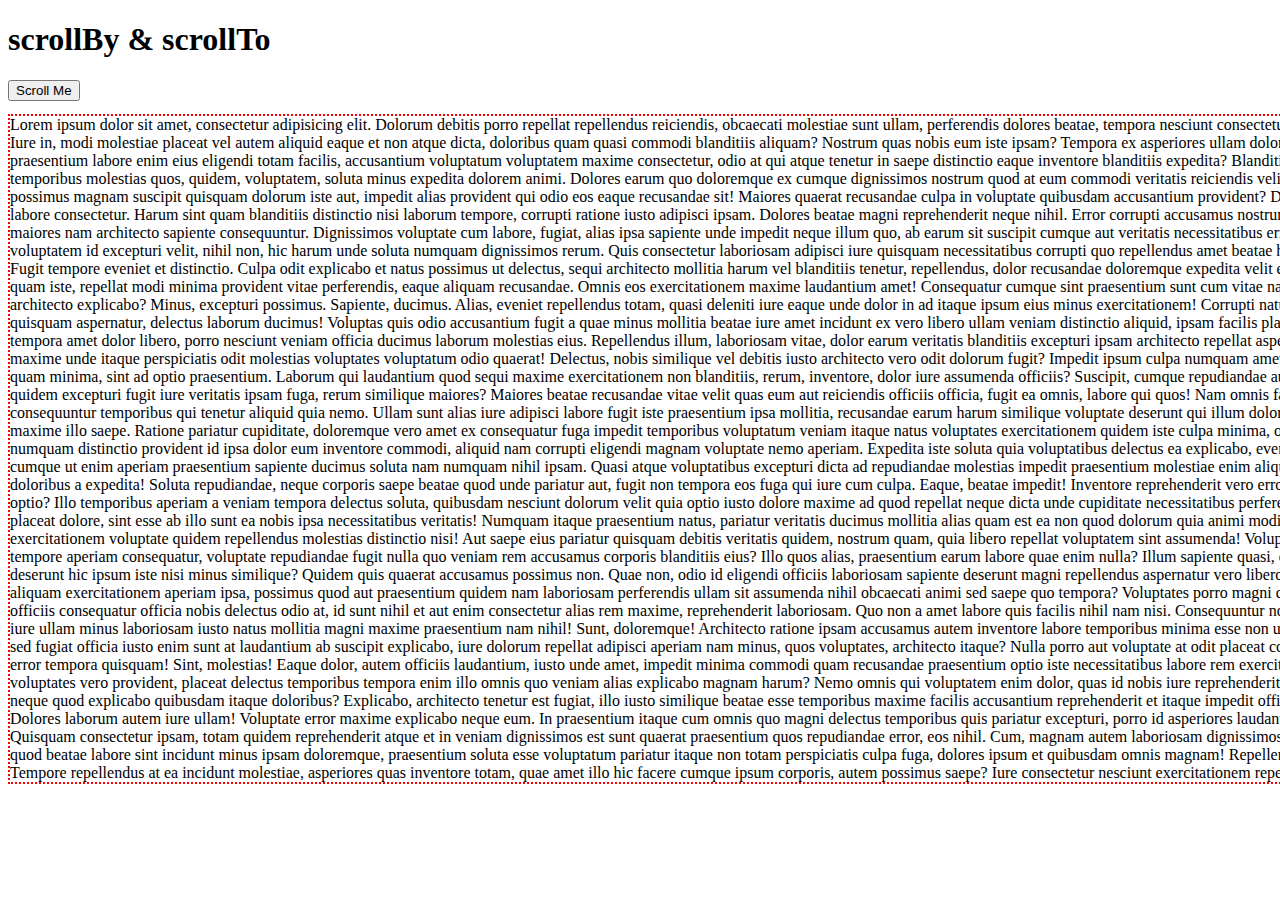
<file: scroll.html>
<!DOCTYPE html>
<html lang="en">
<head>
    <meta charset="UTF-8">
    <meta http-equiv="X-UA-Compatible" content="IE=edge">
    <meta name="viewport" content="width=device-width, initial-scale=1.0">
    <title>scrollBy & scrollTo </title>
</head>
<body>
    <h1>scrollBy & scrollTo </h1>
    <button onclick="scrollWindow()" style="position: fixed;">Scroll Me</button><br>
    <div    >
     <p  style="width: 2000px;border: 2px dotted red;" >Lorem ipsum dolor sit amet, consectetur adipisicing elit. Dolorum debitis porro repellat repellendus reiciendis, obcaecati molestiae sunt ullam, perferendis dolores beatae, tempora nesciunt consectetur eaque atque doloremque deleniti consequatur vel recusandae excepturi maxime sint? Cumque, similique id. Iure in, modi molestiae placeat vel autem aliquid eaque et non atque dicta, doloribus quam quasi commodi blanditiis aliquam? Nostrum quas nobis eum iste ipsam? Tempora ex asperiores ullam dolores voluptate explicabo, eaque enim aperiam distinctio aliquid porro animi odit incidunt id. Sit ut pariatur praesentium labore enim eius eligendi totam facilis, accusantium voluptatum voluptatem maxime consectetur, odio at qui atque tenetur in saepe distinctio eaque inventore blanditiis expedita? Blanditiis modi temporibus qui, iste aperiam nemo molestiae tenetur? Aut deleniti optio facilis commodi ullam sequi temporibus molestias quos, quidem, voluptatem, soluta minus expedita dolorem animi. Dolores earum quo doloremque ex cumque dignissimos nostrum quod at eum commodi veritatis reiciendis velit temporibus expedita architecto in, fugit iste libero optio dicta eveniet aut tempora cupiditate ea! Praesentium possimus magnam suscipit quisquam dolorum iste aut, impedit alias provident qui odio eos eaque recusandae sit! Maiores quaerat recusandae culpa in voluptate quibusdam accusantium provident? Dicta rem aperiam id quae, tempora assumenda deleniti praesentium quasi tempore dolore, quas reprehenderit labore consectetur. Harum sint quam blanditiis distinctio nisi laborum tempore, corrupti ratione iusto adipisci ipsam. Dolores beatae magni reprehenderit neque nihil. Error corrupti accusamus nostrum neque eligendi aliquid sed ex odio mollitia cum reprehenderit dolorem hic excepturi velit dolore, delectus maiores nam architecto sapiente consequuntur. Dignissimos voluptate cum labore, fugiat, alias ipsa sapiente unde impedit neque illum quo, ab earum sit suscipit cumque aut veritatis necessitatibus error similique? Fuga quibusdam, similique eaque nobis quidem expedita ab voluptate incidunt dolor provident voluptatem id excepturi velit, nihil non, hic harum unde soluta numquam dignissimos rerum. Quis consectetur laboriosam adipisci iure quisquam necessitatibus corrupti quo repellendus amet beatae harum sapiente autem sed neque dolor, esse doloribus debitis commodi, consequatur nulla ducimus quam at in? Fugit tempore eveniet et distinctio. Culpa odit explicabo et natus possimus ut delectus, sequi architecto mollitia harum vel blanditiis tenetur, repellendus, dolor recusandae doloremque expedita velit eaque temporibus eos suscipit. Cupiditate id, animi ea nam nulla molestias quod expedita vero libero qui veniam quam iste, repellat modi minima provident vitae perferendis, eaque aliquam recusandae. Omnis eos exercitationem maxime laudantium amet! Consequatur cumque sint praesentium sunt cum vitae natus ex aliquam a provident. Dolore voluptate accusamus error quisquam ratione distinctio aliquam placeat architecto explicabo? Minus, excepturi possimus. Sapiente, ducimus. Alias, eveniet repellendus totam, quasi deleniti iure eaque unde dolor in ad itaque ipsum eius minus exercitationem! Corrupti natus veniam eum est sit, quis dicta voluptatibus ducimus accusantium. Sapiente cumque reprehenderit culpa quisquam aspernatur, delectus laborum ducimus! Voluptas quis odio accusantium fugit a quae minus mollitia beatae iure amet incidunt ex vero libero ullam veniam distinctio aliquid, ipsam facilis placeat quidem voluptatem ab dolorem. Omnis sequi repellat tempore aliquam dignissimos optio quam enim tempora amet dolor libero, porro nesciunt veniam officia ducimus laborum molestias eius. Repellendus illum, laboriosam vitae, dolor earum veritatis blanditiis excepturi ipsam architecto repellat aspernatur ducimus tempora quisquam illo assumenda temporibus natus delectus. Quos, recusandae blanditiis maxime unde itaque perspiciatis odit molestias voluptates voluptatum odio quaerat! Delectus, nobis similique vel debitis iusto architecto vero odit dolorum fugit? Impedit ipsum culpa numquam amet libero ipsa vitae laudantium asperiores itaque consectetur suscipit quo a sequi facilis voluptatem cumque facere quam minima, sint ad optio praesentium. Laborum qui laudantium quod sequi maxime exercitationem non blanditiis, rerum, inventore, dolor iure assumenda officiis? Suscipit, cumque repudiandae aut itaque, esse consequatur nobis, quo tempora fugiat dolores voluptas. Illo odio expedita quisquam quos quod quidem excepturi fugit iure veritatis ipsam fuga, rerum similique maiores? Maiores beatae recusandae vitae velit quas eum aut reiciendis officiis officia, fugit ea omnis, labore qui quos! Nam omnis facilis rerum harum, id esse ab mollitia commodi molestiae unde obcaecati, similique praesentium neque minima consequuntur temporibus qui tenetur aliquid quia nemo. Ullam sunt alias iure adipisci labore fugit iste praesentium ipsa mollitia, recusandae earum harum similique voluptate deserunt qui illum dolor incidunt enim tempore ut atque error deleniti corporis. Sunt repudiandae sapiente quos cumque at iure est nam, maxime illo saepe. Ratione pariatur cupiditate, doloremque vero amet ex consequatur fuga impedit temporibus voluptatum veniam itaque natus voluptates exercitationem quidem iste culpa minima, officia delectus labore soluta ipsa nesciunt. Ut fuga laudantium accusamus similique, ipsum quia ratione quas numquam distinctio provident id ipsa dolor eum inventore commodi, aliquid nam corrupti eligendi magnam voluptate nemo aperiam. Expedita iste soluta quia voluptatibus delectus ea explicabo, eveniet, animi tempora eligendi recusandae voluptates id dicta hic? Aspernatur eligendi non aliquid, assumenda cumque ut enim aperiam praesentium sapiente ducimus soluta nam numquam nihil ipsam. Quasi atque voluptatibus excepturi dicta ad repudiandae molestias impedit praesentium molestiae enim aliquid, inventore ipsum id incidunt itaque eum, maxime reiciendis vero quibusdam earum. Repellat iusto quae magni doloribus a expedita! Soluta repudiandae, neque corporis saepe beatae quod unde pariatur aut, fugit non tempora eos fuga qui iure cum culpa. Eaque, beatae impedit! Inventore reprehenderit vero error temporibus in iure molestiae! Natus quasi iste consectetur dolorem ex numquam, pariatur corrupti amet culpa optio? Illo temporibus aperiam a veniam tempora delectus soluta, quibusdam nesciunt dolorum velit quia optio iusto dolore maxime ad quod repellat neque dicta unde cupiditate necessitatibus perferendis iure tenetur praesentium. Incidunt voluptate quaerat iste. Suscipit distinctio, accusantium veniam non, hic ex placeat dolore, sint esse ab illo sunt ea nobis ipsa necessitatibus veritatis! Numquam itaque praesentium natus, pariatur veritatis ducimus mollitia alias quam est ea non quod dolorum quia animi modi culpa libero eveniet nemo repellat et quas laboriosam fuga atque? Cum quibusdam aliquid nobis atque exercitationem voluptate quidem repellendus molestias distinctio nisi! Aut saepe eius pariatur quisquam debitis veritatis quidem, nostrum quam, quia libero repellat voluptatem sint assumenda! Voluptatibus est saepe eaque nisi similique dolor, laboriosam distinctio voluptatum, delectus inventore nemo error tempore aperiam consequatur, voluptate repudiandae fugit nulla quo veniam rem accusamus corporis blanditiis eius? Illo quos alias, praesentium earum labore quae enim nulla? Illum sapiente quasi, cum tenetur recusandae repudiandae ducimus porro possimus quisquam incidunt adipisci explicabo libero ea eum deserunt hic ipsum iste nisi minus similique? Quidem quis quaerat accusamus possimus non. Quae non, odio id eligendi officiis laboriosam sapiente deserunt magni repellendus aspernatur vero libero quis enim pariatur incidunt vel quaerat architecto, necessitatibus, laborum fuga aliquid nesciunt. Dolorem beatae aliquam exercitationem aperiam ipsa, possimus quod aut praesentium quidem nam laboriosam perferendis ullam sit assumenda nihil obcaecati animi sed saepe quo tempora? Voluptates porro magni quos non, quae sit sequi, hic nobis magnam, nemo esse quia odit. Accusamus quod recusandae voluptatem qui officiis consequatur officia nobis delectus odio at, id sunt nihil et aut enim consectetur alias rem maxime, reprehenderit laboriosam. Quo non a amet labore quis facilis nihil nam nisi. Consequuntur nobis voluptatum nesciunt earum cupiditate illum est, ducimus nulla tenetur aspernatur deserunt ex possimus fugit iure ullam minus laboriosam iusto natus mollitia magni maxime praesentium nam nihil! Sunt, doloremque! Architecto ratione ipsam accusamus autem inventore labore temporibus minima esse non ut praesentium eaque cum tempora iure molestiae, eum, et doloremque iusto soluta nesciunt alias! Ipsam a optio sed fugiat officia iusto enim sunt at laudantium ab suscipit explicabo, iure dolorum repellat adipisci aperiam nam minus, quos voluptates, architecto itaque? Nulla porro aut voluptate at odit placeat corporis perspiciatis cum iusto quos atque maxime voluptatem, facilis illo accusamus, sed inventore quod iste ex error tempora quisquam! Sint, molestias! Eaque dolor, autem officiis laudantium, iusto unde amet, impedit minima commodi quam recusandae praesentium optio iste necessitatibus labore rem exercitationem nemo ex pariatur eius debitis magnam. Libero vel iste officiis vitae eaque et deserunt, rem nihil natus voluptates vero provident, placeat delectus temporibus tempora enim illo omnis quo veniam alias explicabo magnam harum? Nemo omnis qui voluptatem enim dolor, quas id nobis iure reprehenderit tempora odit harum quos odio alias eveniet rem sequi pariatur placeat culpa deserunt. Beatae velit culpa, deleniti neque quod explicabo quibusdam itaque doloribus? Explicabo, architecto tenetur est fugiat, illo iusto similique beatae esse temporibus maxime facilis accusantium reprehenderit et itaque impedit officiis? Quos, numquam quae? Voluptatibus consequuntur excepturi similique suscipit dolore dolores enim quaerat. Dolores laborum autem iure ullam! Voluptate error maxime explicabo neque eum. In praesentium itaque cum omnis quo magni delectus temporibus quis pariatur excepturi, porro id asperiores laudantium consequatur distinctio explicabo ipsa necessitatibus maxime perspiciatis magnam harum reprehenderit amet! Quisquam consectetur ipsam, totam quidem reprehenderit atque et in veniam dignissimos est sunt quaerat praesentium quos repudiandae error, eos nihil. Cum, magnam autem laboriosam dignissimos amet ratione eveniet similique ipsam ea, dolorum dolore repellendus sed illo commodi! Nisi nam assumenda quod beatae labore sint incidunt minus ipsam doloremque, praesentium soluta esse voluptatum pariatur itaque non totam perspiciatis culpa fuga, dolores ipsum et quibusdam omnis magnam! Repellendus nobis aliquam, ipsa animi nostrum delectus sint sit exercitationem architecto, voluptate alias mollitia dolore. Tempore repellendus at ea incidunt molestiae, asperiores quas inventore totam, quae amet illo hic facere cumque ipsum corporis, autem possimus saepe? Iure consectetur nesciunt exercitationem repellat nam assumenda repellendus necessitatibus non.</p>
    
    </div>
       


        <script>
            function scrollWindow(){

                // window.scrollBy(0,20); //x-axis
                window.scrollBy(20,0);//y-axis
            }
        </script>
</body>
</html>
</file>
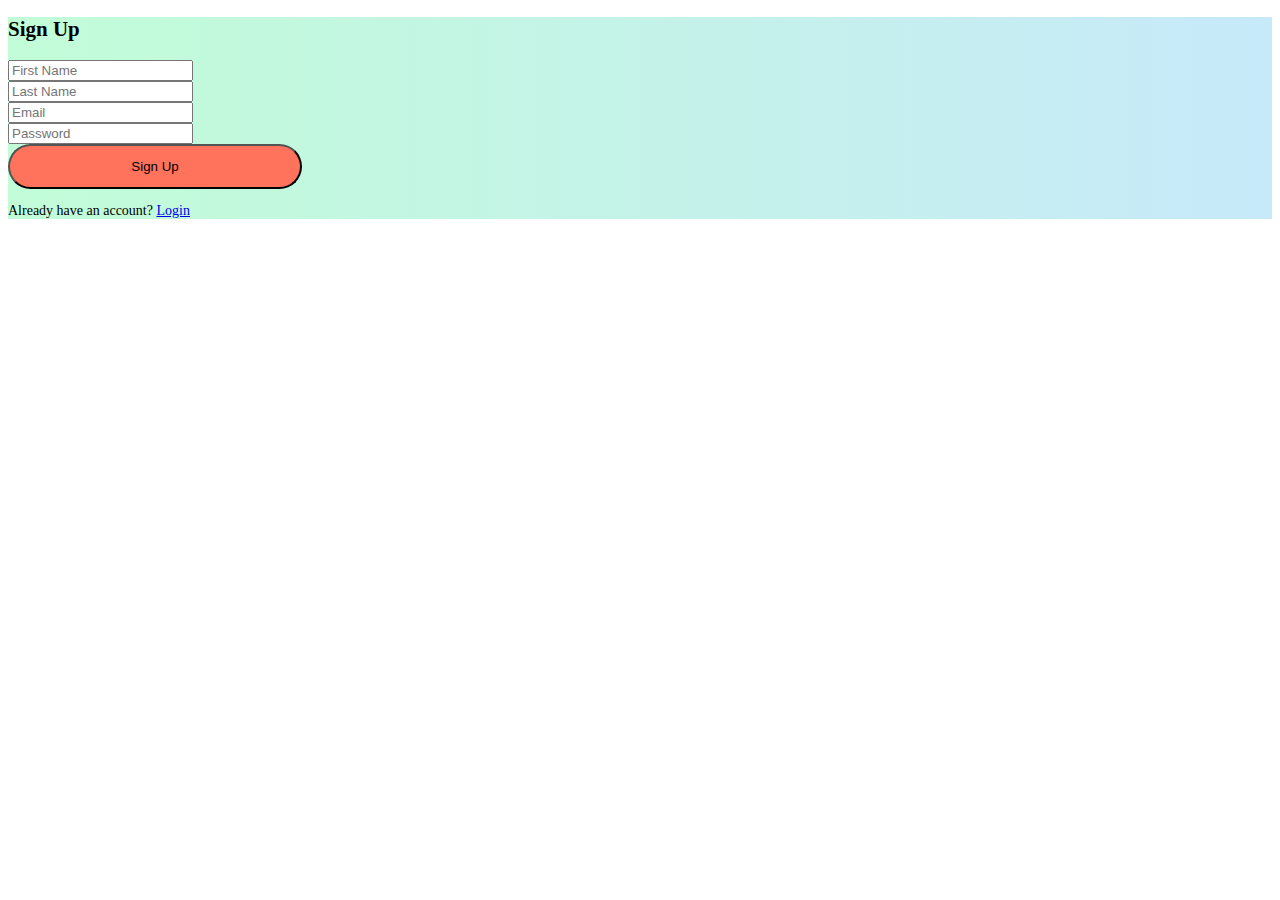
<file: signup.html>
<!DOCTYPE html>
<html lang="en">
<head>
    <meta charset="UTF-8">
    <meta http-equiv="X-UA-Compatible" content="IE=edge">
    <meta name="viewport" content="width=device-width, initial-scale=1.0">
    <title>Sign up form in bootstrap</title>

     <!-- icon cdn  -->
     <link rel="stylesheet" href="https://cdnjs.cloudflare.com/ajax/libs/font-awesome/6.3.0/css/all.min.css" integrity="sha512-SzlrxWUlpfuzQ+pcUCosxcglQRNAq/DZjVsC0lE40xsADsfeQoEypE+enwcOiGjk/bSuGGKHEyjSoQ1zVisanQ==" crossorigin="anonymous" referrerpolicy="no-referrer" />

     <!-- bootstrap link cdnjs -->
     
         <link href="https://cdn.jsdelivr.net/npm/bootstrap@5.0.2/dist/css/bootstrap.min.css" rel="stylesheet" integrity="sha384-EVSTQN3/azprG1Anm3QDgpJLIm9Nao0Yz1ztcQTwFspd3yD65VohhpuuCOmLASjC" crossorigin="anonymous">
         <!-- js bundle cdn link -->
         <script src="https://cdn.jsdelivr.net/npm/bootstrap@5.0.2/dist/js/bootstrap.bundle.min.js" integrity="sha384-MrcW6ZMFYlzcLA8Nl+NtUVF0sA7MsXsP1UyJoMp4YLEuNSfAP+JcXn/tWtIaxVXM" crossorigin="anonymous"></script>
         <link rel="stylesheet" href="signup.css">
         <link rel="stylesheet" href="https://cdnjs.cloudflare.com/ajax/libs/font-awesome/6.3.0/css/all.min.css" integrity="sha512-SzlrxWUlpfuzQ+pcUCosxcglQRNAq/DZjVsC0lE40xsADsfeQoEypE+enwcOiGjk/bSuGGKHEyjSoQ1zVisanQ==" crossorigin="anonymous" referrerpolicy="no-referrer" />
</head>
<body>
    <section  >
    
    <div class="mask d-flex align-items-center h-100 gradient-custom-3">
      <div class="container h-100">
        <div class="row d-flex justify-content-center align-items-center h-100">
          <div class="col-12 col-md-9 col-lg-7 col-xl-6">
            <div class="card" style="border-radius: 0px;">
              <div class="card-body p-5">
                <h2 class="text-uppercase text-left mb-5">Sign Up</h2>
  
                <form >
  
                  <div class="form-outline mb-4">
                    <input type="text" id="form3Example1cg" class="form-control form-control-lg " placeholder="First Name" />
                    
                  </div>
                  
                  <div class="form-outline mb-4">
                    <input type="text" id="form3Example1cg" class="form-control form-control-lg " placeholder="Last Name" />
                    
                  </div>
                  <div class="form-outline mb-4">
                    <input type="email" id="form3Example3cg" class="form-control form-control-lg" placeholder="Email" />
                    
                  </div>
  
                  <div class="form-outline mb-4">
                    <input type="password" id="form3Example4cg" class="form-control form-control-lg" placeholder="Password"/>
                  
                  </div>
  
                  <div class="d-flex justify-content-center" id="button1">
                    <button type="button"
                      class="btn btn-success btn-block btn-lg gradient-custom-4 text-body-white" >Sign Up</button>
                  </div>
  
                  <p class="text-center text-muted mt-5 mb-0"> Already have an account? <a href="#!"
                      class="fw-bold text-body "><span>Login</span></a></p>
  
                </form>
  
              </div>
            </div>
          </div>
        </div>
      </div>
    </div>
  </section>



    <script src="https://cdn.jsdelivr.net/npm/bootstrap@5.0.2/dist/js/bootstrap.min.js" integrity="sha384-cVKIPhGWiC2Al4u+LWgxfKTRIcfu0JTxR+EQDz/bgldoEyl4H0zUF0QKbrJ0EcQF" crossorigin="anonymous"></script>
</body>
</html>
</file>
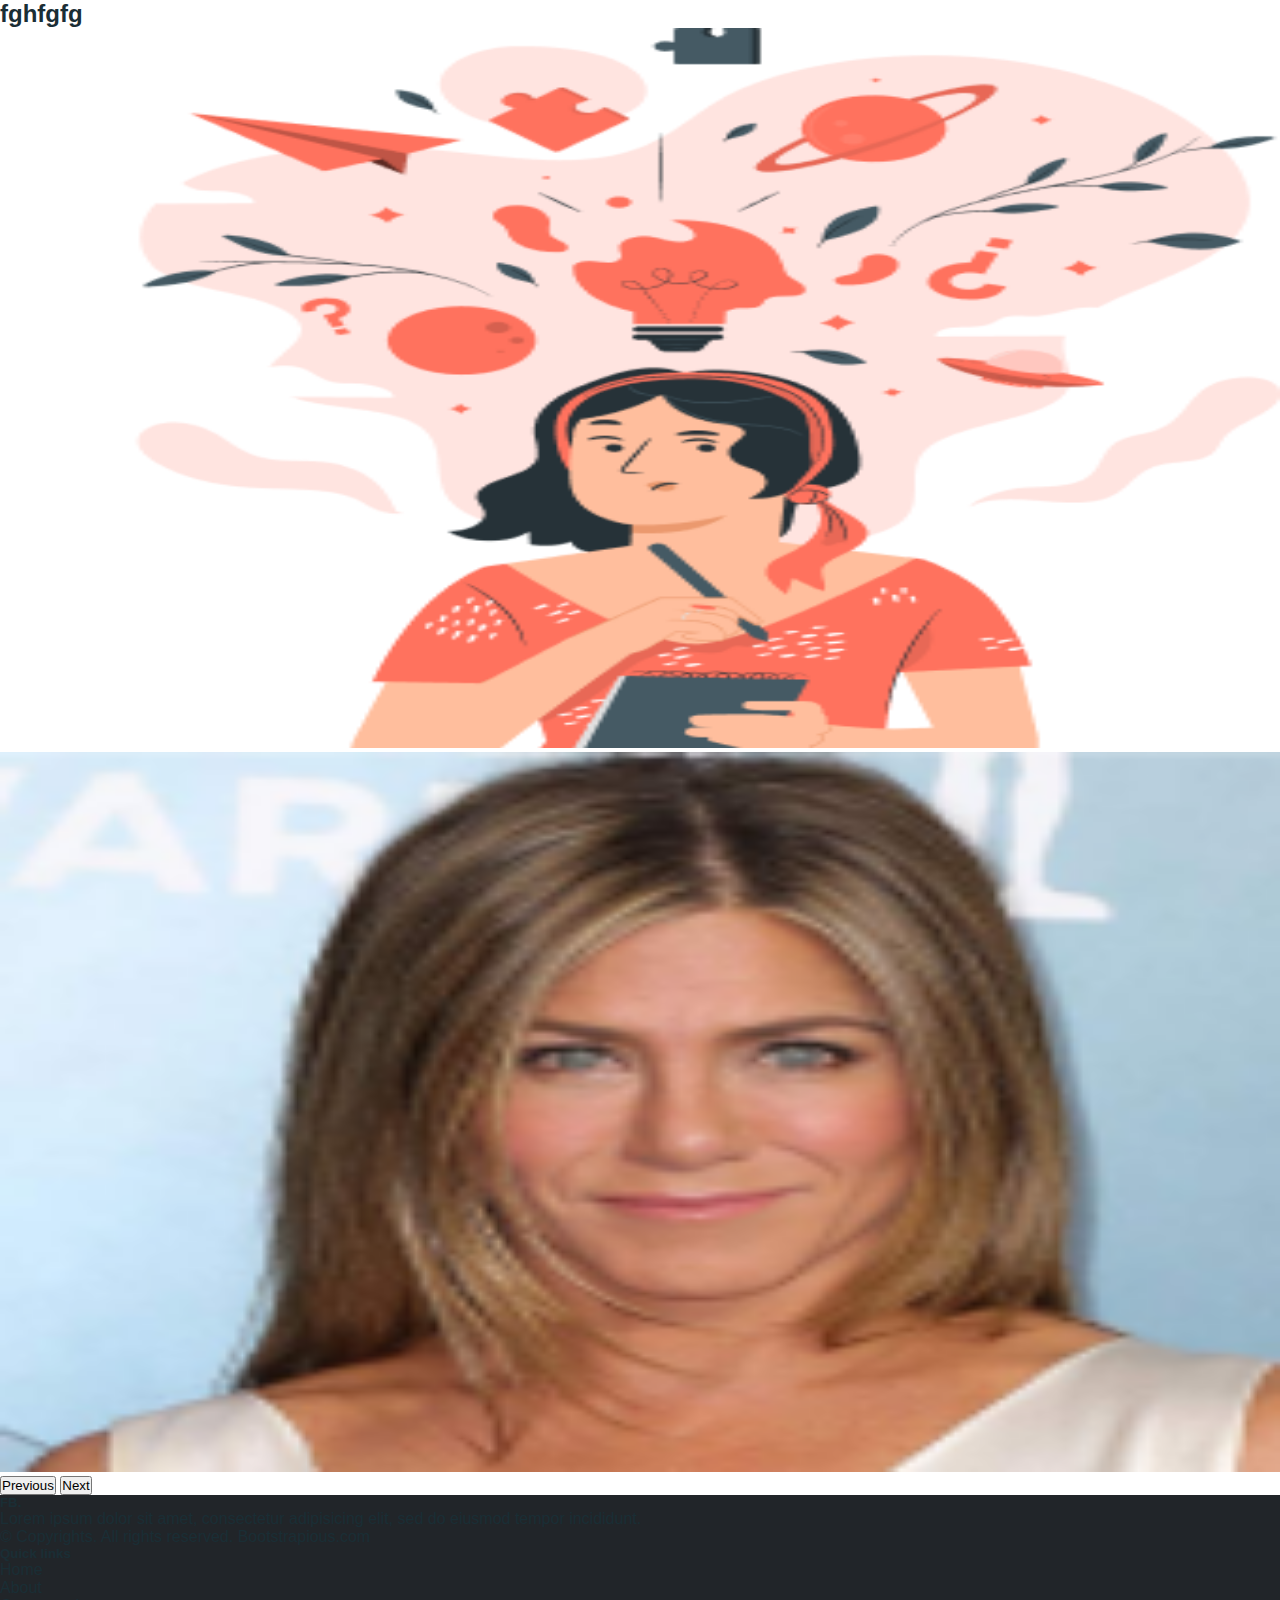
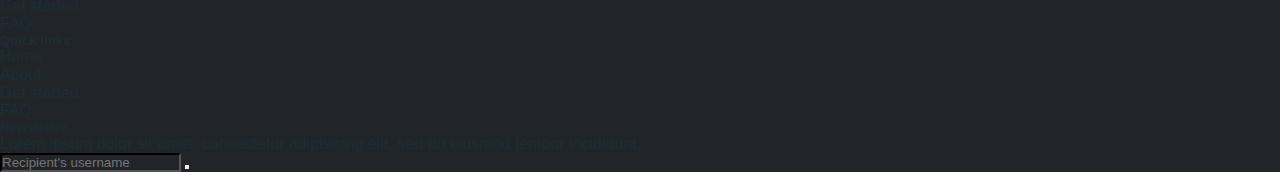
<file: slider.html>
<!DOCTYPE html>
<html lang="en">
<head>
    <meta charset="UTF-8">
    <meta http-equiv="X-UA-Compatible" content="IE=edge">
    <meta name="viewport" content="width=device-width, initial-scale=1.0">
    <title>Document</title>
     <!-- icon cdn  -->
     <link rel="stylesheet" href="https://cdnjs.cloudflare.com/ajax/libs/font-awesome/6.3.0/css/all.min.css" integrity="sha512-SzlrxWUlpfuzQ+pcUCosxcglQRNAq/DZjVsC0lE40xsADsfeQoEypE+enwcOiGjk/bSuGGKHEyjSoQ1zVisanQ==" crossorigin="anonymous" referrerpolicy="no-referrer" />

     <!-- bootstrap link cdnjs -->
     
         <link href="https://cdn.jsdelivr.net/npm/bootstrap@5.0.2/dist/css/bootstrap.min.css" rel="stylesheet" integrity="sha384-EVSTQN3/azprG1Anm3QDgpJLIm9Nao0Yz1ztcQTwFspd3yD65VohhpuuCOmLASjC" crossorigin="anonymous">
         <!-- js bundle cdn link -->
         <script src="https://cdn.jsdelivr.net/npm/bootstrap@5.0.2/dist/js/bootstrap.bundle.min.js" integrity="sha384-MrcW6ZMFYlzcLA8Nl+NtUVF0sA7MsXsP1UyJoMp4YLEuNSfAP+JcXn/tWtIaxVXM" crossorigin="anonymous"></script>
         <link rel="stylesheet" href="style.css">
</head>
<body class="container" >
    <div id="carouselExampleControls" class="carousel slide" data-bs-ride="carousel">
        <div class="carousel-inner">
          <div class="carousel-item active">
            <h2>fghfgfg</h2>
          </div>
          <div class="carousel-item">
            <img src="Asset 2 3.png" class="d-block w-100" alt="...">
          </div>
          <div class="carousel-item">
            <img src="jennifer-aniston-photo-t 1.png" class="d-block w-100" alt="...">
          </div>
        </div>
        <button class="carousel-control-prev" type="button" data-bs-target="#carouselExampleControls" data-bs-slide="prev">
          <span class="carousel-control-prev-icon" aria-hidden="true"></span>
          <span class="visually-hidden">Previous</span>
        </button>
        <button class="carousel-control-next" type="button" data-bs-target="#carouselExampleControls" data-bs-slide="next">
          <span class="carousel-control-next-icon" aria-hidden="true"></span>
          <span class="visually-hidden">Next</span>
        </button>
      </div>
      <footer class="w-100 py-4 flex-shrink-0">
        <div class="container py-4">
            <div class="row gy-4 gx-5">
                <div class="col-lg-4 col-md-6">
                    <h5 class="h1 text-white">FB.</h5>
                    <p class="small text-muted">Lorem ipsum dolor sit amet, consectetur adipisicing elit, sed do eiusmod tempor incididunt.</p>
                    <p class="small text-muted mb-0">&copy; Copyrights. All rights reserved. <a class="text-primary" href="#">Bootstrapious.com</a></p>
                </div>
                <div class="col-lg-2 col-md-6">
                    <h5 class="text-white mb-3">Quick links</h5>
                    <ul class="list-unstyled text-muted">
                        <li><a href="#">Home</a></li>
                        <li><a href="#">About</a></li>
                        <li><a href="#">Get started</a></li>
                        <li><a href="#">FAQ</a></li>
                    </ul>
                </div>
                <div class="col-lg-2 col-md-6">
                    <h5 class="text-white mb-3">Quick links</h5>
                    <ul class="list-unstyled text-muted">
                        <li><a href="#">Home</a></li>
                        <li><a href="#">About</a></li>
                        <li><a href="#">Get started</a></li>
                        <li><a href="#">FAQ</a></li>
                    </ul>
                </div>
                <div class="col-lg-4 col-md-6">
                    <h5 class="text-white mb-3">Newsletter</h5>
                    <p class="small text-muted">Lorem ipsum dolor sit amet, consectetur adipisicing elit, sed do eiusmod tempor incididunt.</p>
                    <form action="#">
                        <div class="input-group mb-3">
                            <input class="form-control" type="text" placeholder="Recipient's username" aria-label="Recipient's username" aria-describedby="button-addon2">
                            <button class="btn btn-primary" id="button-addon2" type="button"><i class="fas fa-paper-plane"></i></button>
                        </div>
                    </form>
                </div>
            </div>
        </div>
    </footer>
</body>
</html>
</file>
<file: style.css>
body {
  overflow-x: hidden;

  color: #1A2E35;
  font-family: 'Dancing Script', cursive;
  font-family: 'David Libre', serif;
  font-family: 'Montserrat', sans-serif;
}

* {
  padding: 0;
  margin: 0;
  box-sizing: border-box;
}
.img-thumbnail{
  border: 0PX;
}

a {
  color: inherit;
  text-decoration: none;
  transition: all 0.3s;
}



.form-control {
  background: #212529;
  border-color: #545454;
}

.form-control:focus {
  background: #212529;
}

footer {
  background: #212529;
}



.carousel-item img {
  width: 100%;
  height: 80vh;
}

.card-body img {
  min-width: 50%;
  max-height: 200px;
}

#section1 {
  padding-top: 500px;
  height: 200px;
}

.display1 {
  display: block;
}

#img1 img {
  height: 20px;
  width: 20px;
}

#radius button {
  border-radius: 50px;

}

#team img {
  border: none;
  width: 20px;

}


.loginBtn {
  background-color: none;
  border: 1.5px solid #FF725C;
  border-radius: 100px;
  width: 100px;
  height: 36px;
}

.login-btn-link {
  color: #FF725C;
  font-weight: 600;
  font-size: 14px;
}

.banner-heading {
  letter-spacing: -1px;
  width: 450px;
}

.space-icon {
  margin-inline: 5px;
}

.loginBtn2 {
  background: #FF725C;
  color: #FFFFFF;
  border: 1px solid transparent;
  border-radius: 100px;
  width: 100px;
  height: 36px;
  text-align: center;


}

/* scardd section css */

.profile-area {
  padding: 0px 0;
}

.card {
  box-shadow: 0 0 0 rgba(red, green, blue, alpha);
  overflow: hidden;
  /* border-radius: 15px; */
  border: 0px;
}

.img2 img {
  position: relative;
  display: block;
  margin-left: auto;
  margin-right: auto;
  z-index: 1;
  width: 50px;
  height: 50px;
  border-radius: 50%;
  /* border: 2px solid  ; */
  /* margin-top: -80px; */
}

.main-text {
  padding: 30px 0;
  text-align: center;
}

.main-text h2 {
  text-transform: uppercase;
  font-weight: 980;
  font-size: 20px;
  margin: 0 0 20px;
}

.main-text p {
  font-size: 16px;
  padding: 0 35px;
}

@media screen and (max-width: 760px) {


  #img1 {
    text-align: center;
    justify-content: center;
  }

  #image-center {
    text-align: center !important;
  }
}

@media screen and (max-width: 770px) {


  #text-center {
    text-align: center !important;
  }
}
</file>
<file: signup.css>
.gradient-custom-3 {
    /* fallback for old browsers */
    background: #84fab0;
    
    /* Chrome 10-25, Safari 5.1-6 */
    background: -webkit-linear-gradient(to right, rgba(132, 250, 176, 0.5), rgba(143, 211, 244, 0.5));
    
    /* W3C, IE 10+/ Edge, Firefox 16+, Chrome 26+, Opera 12+, Safari 7+ */
    background: linear-gradient(to right, rgba(132, 250, 176, 0.5), rgba(143, 211, 244, 0.5))
    }
    .gradient-custom-4 {
    /* fallback for old browsers */
    background: #84fab0;
    
    /* Chrome 10-25, Safari 5.1-6 */
    background: -webkit-linear-gradient(to right, rgba(132, 250, 176, 1), rgba(143, 211, 244, 1));
    
    /* W3C, IE 10+/ Edge, Firefox 16+, Chrome 26+, Opera 12+, Safari 7+ */
    background: linear-gradient(to right, rgba(132, 250, 176, 1), rgba(143, 211, 244, 1))
    }
    #first{
             position: absolute;
            width: 294px;
            height: 45px;
            left: 54px;
            top: 353px;

            /* emphasis */

            background: #FF725C;
            border-radius: 100px;
    }
    body{
        font-family: 'Montserrat';
        font-style: normal;
        font-weight: 400;
        font-size: 14px;
    }
    #button1 button{
        background: #FF725C;
            border-radius: 100px;
            height: 45px;
            left: 54px;
            width: 294px;
    }
</file>
